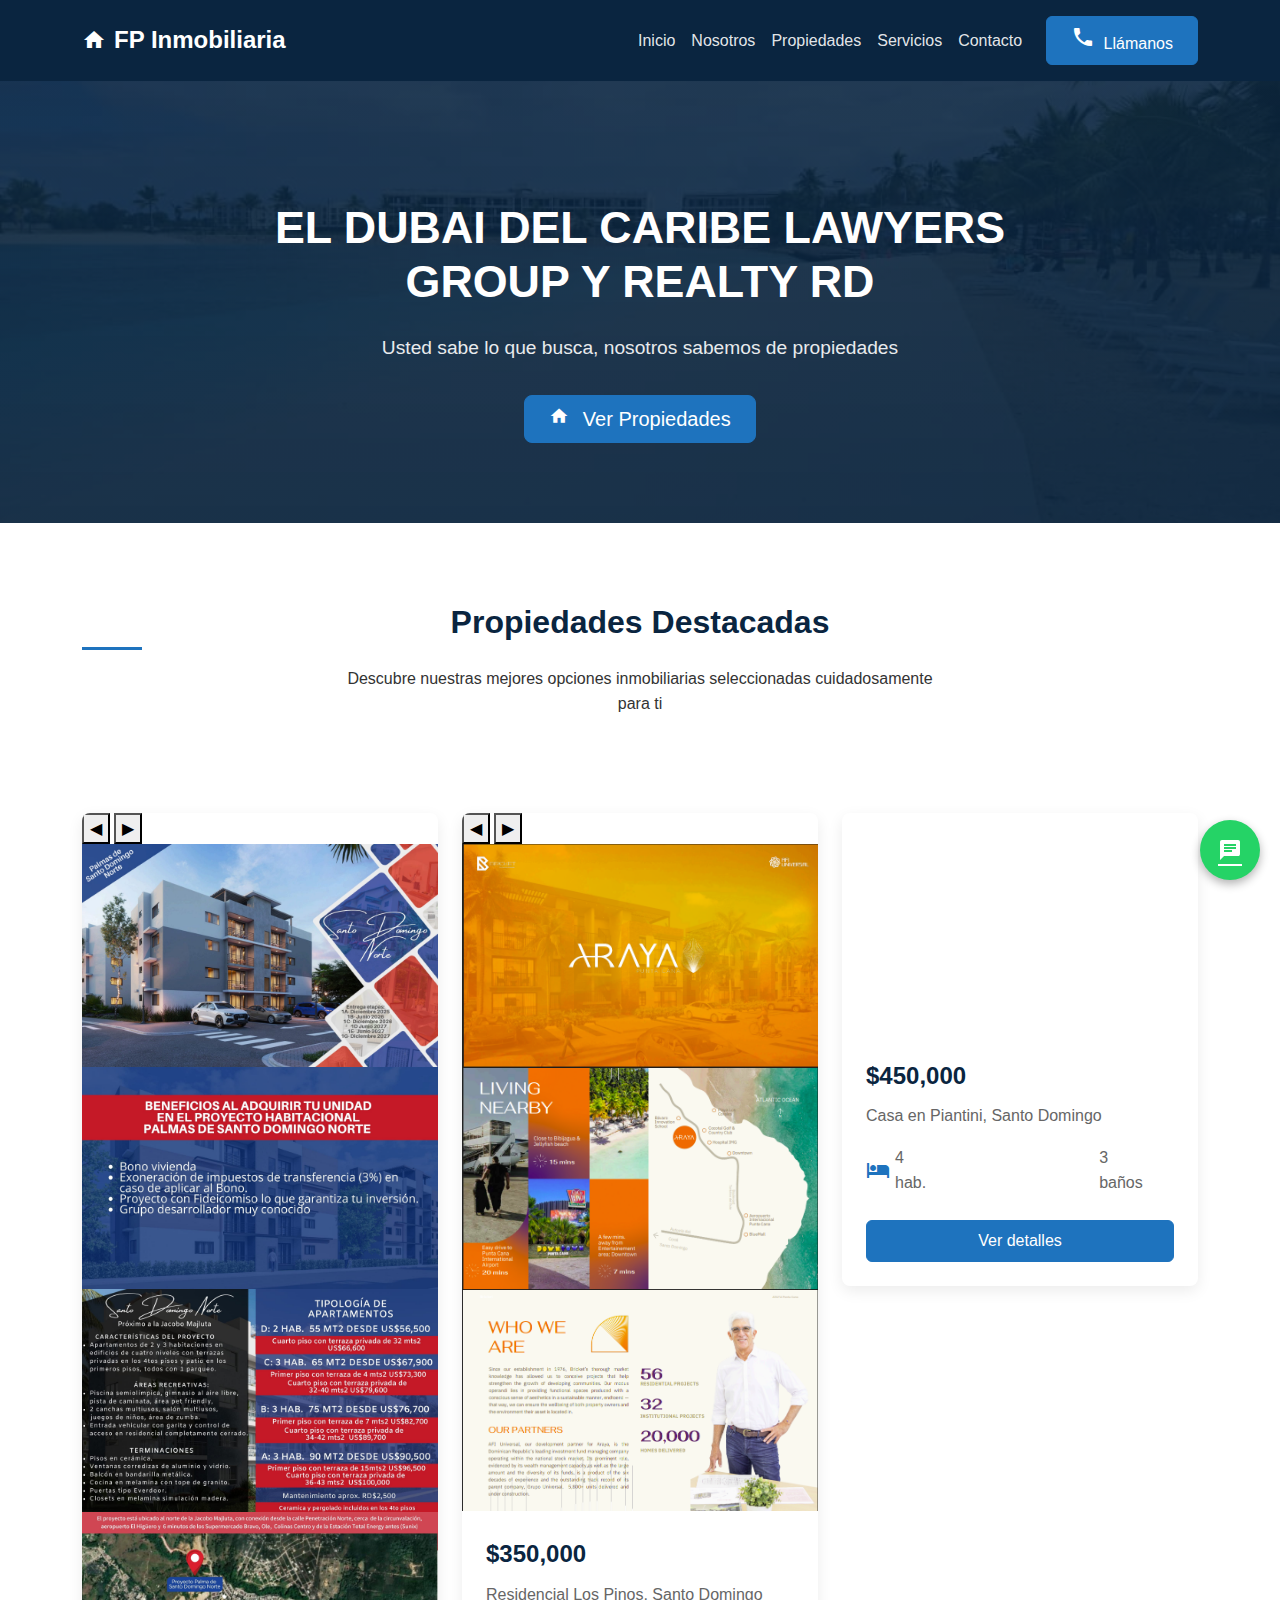
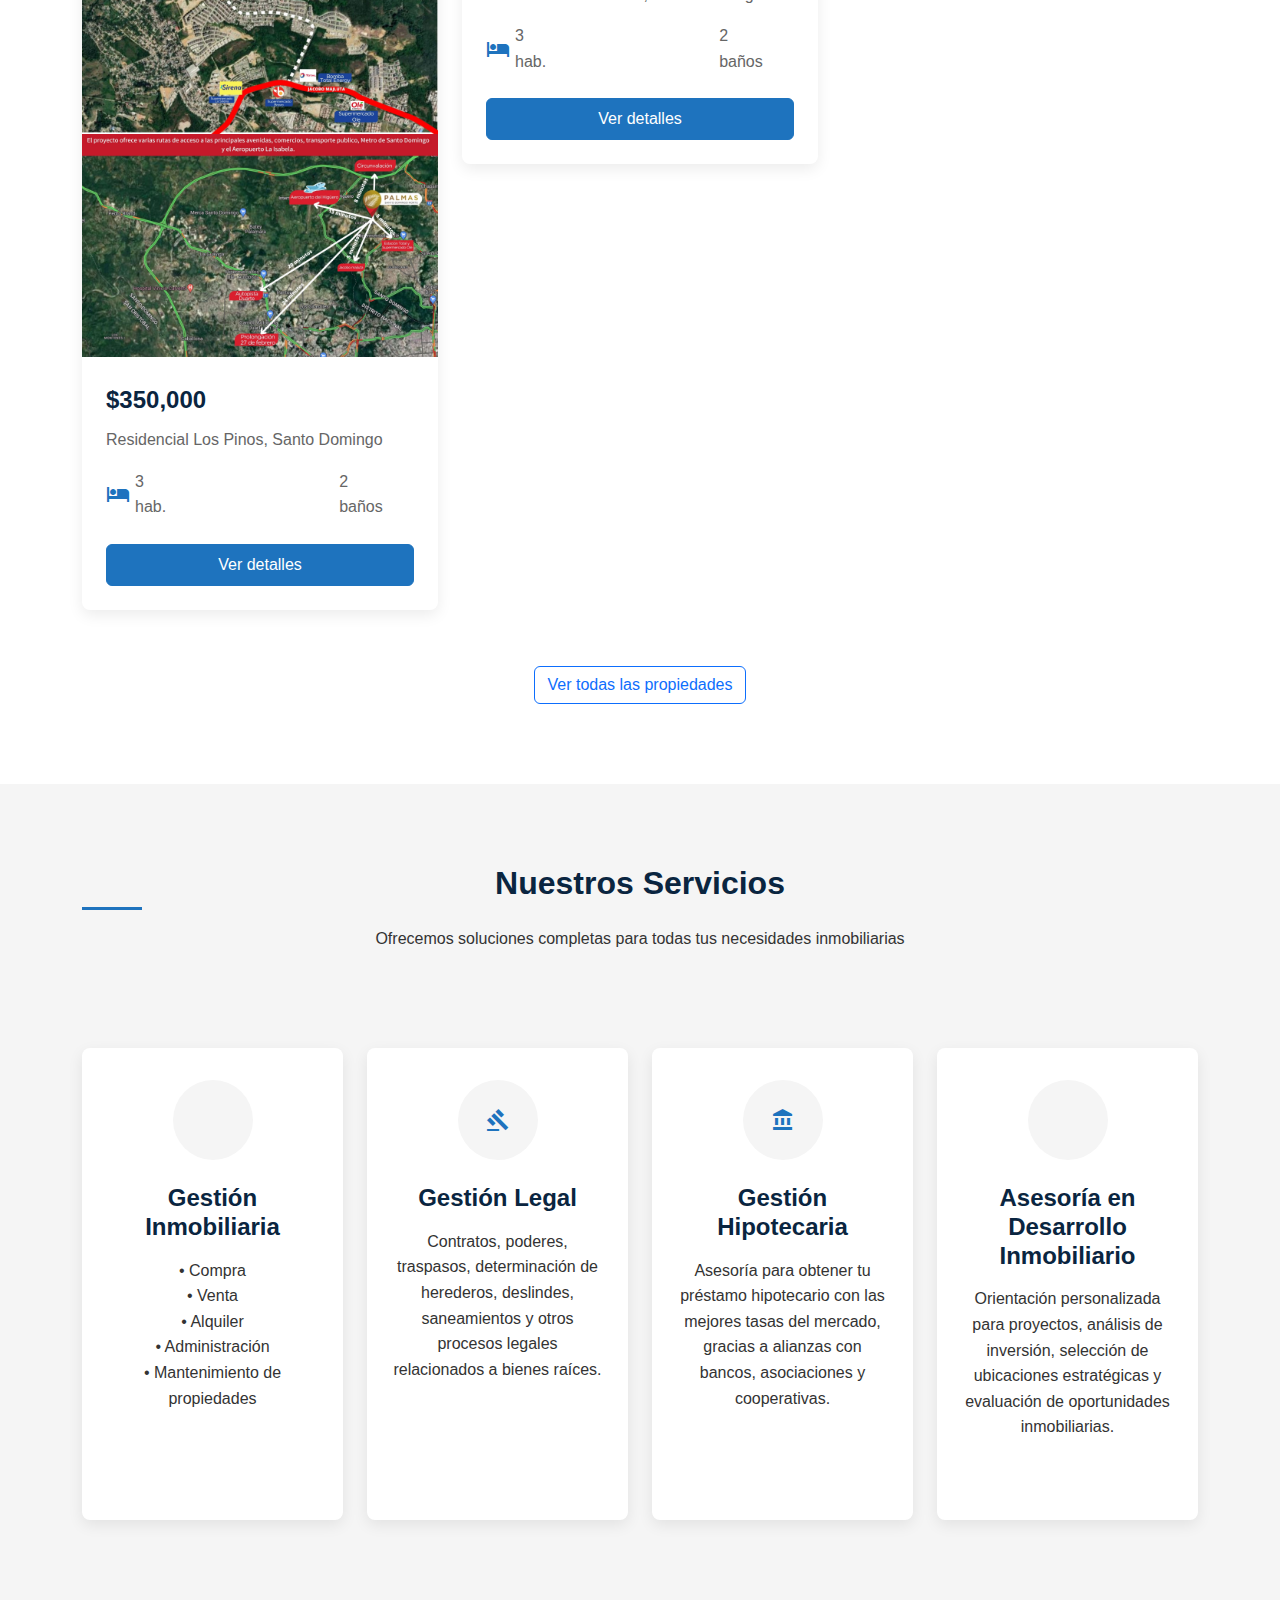
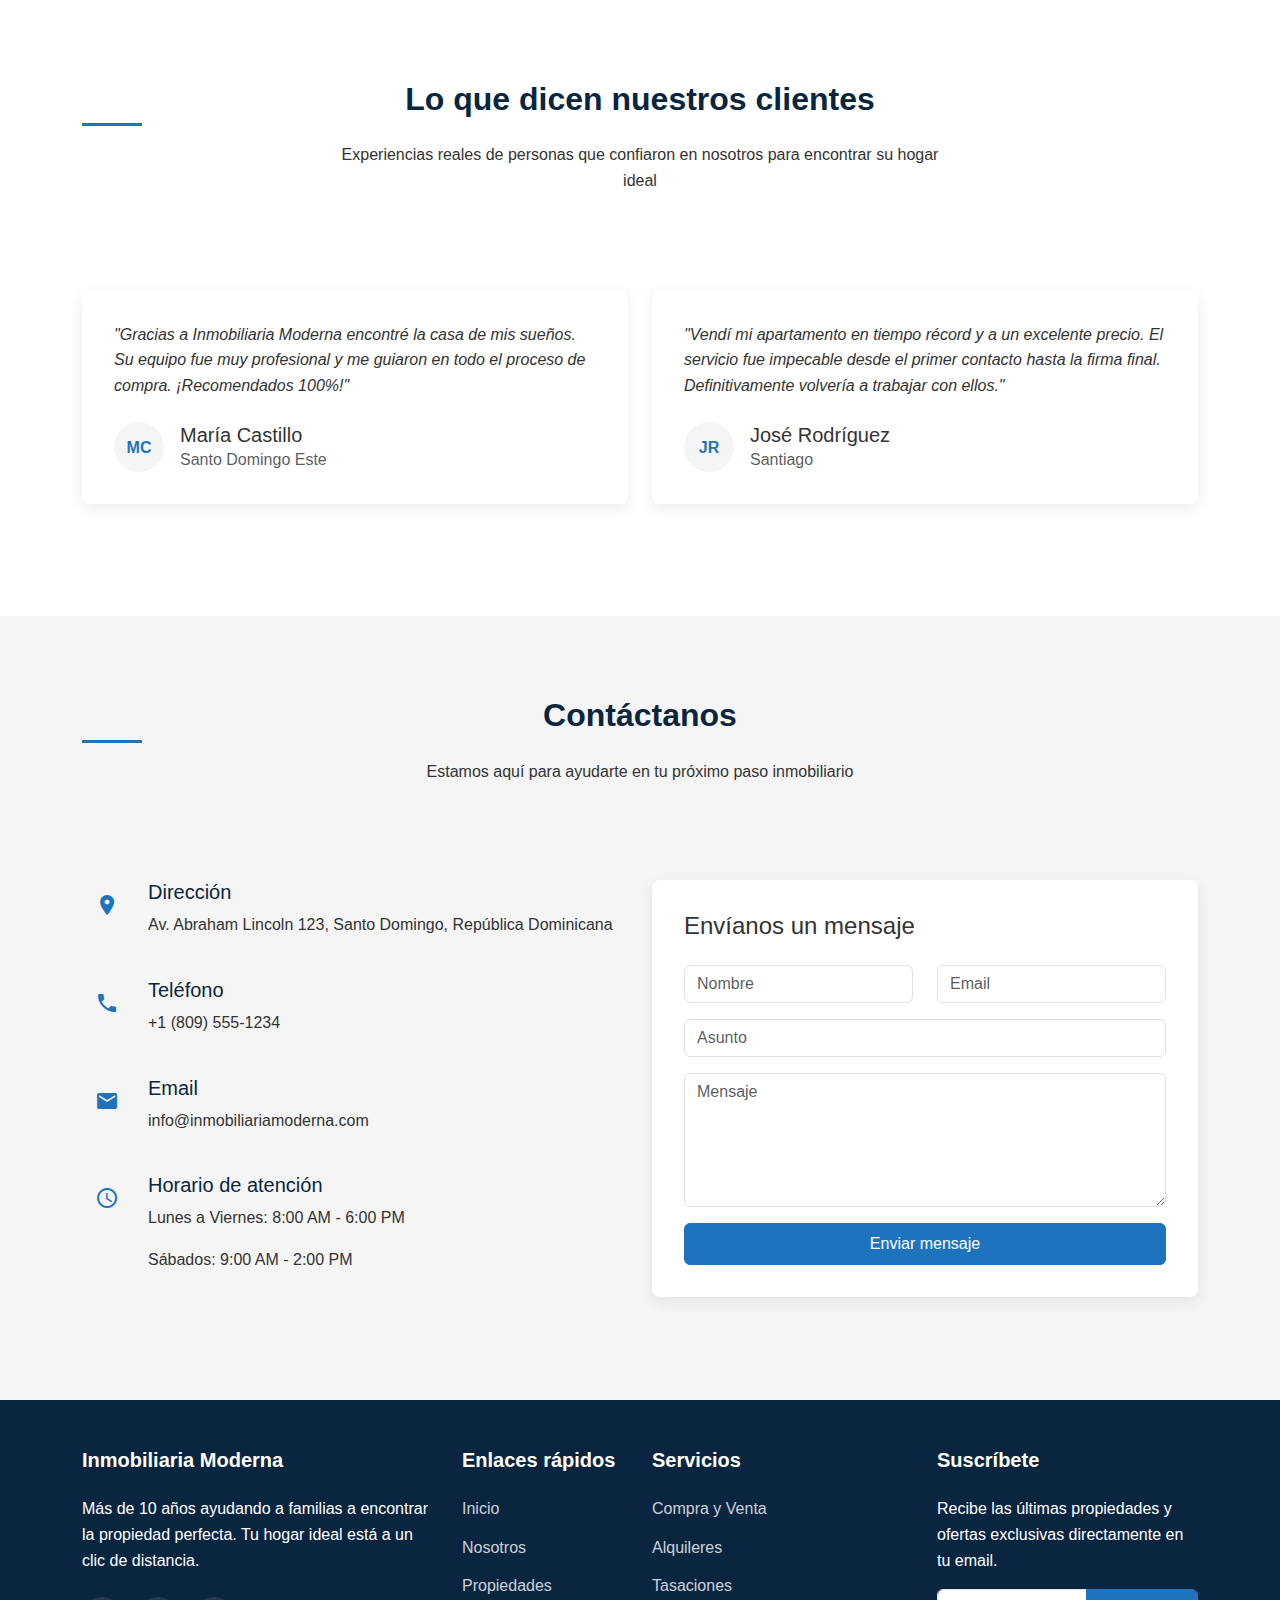
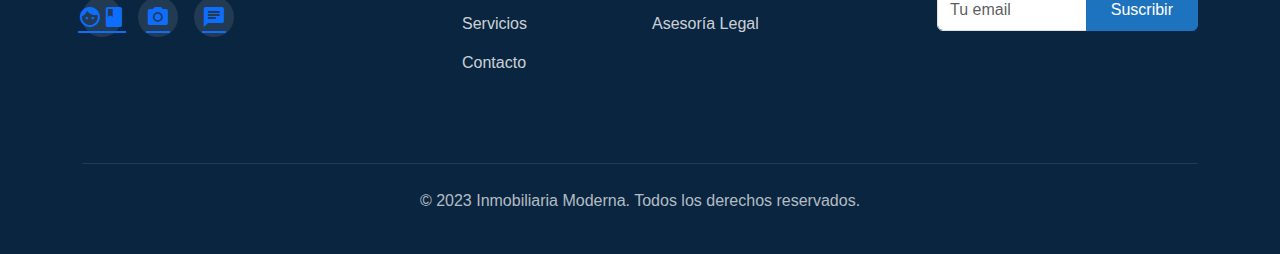
<file: index.html>
<!DOCTYPE html>
<html lang="es">
<head>
    <meta charset="UTF-8">
    <meta name="viewport" content="width=device-width, initial-scale=1.0">
    <title>Inmobiliaria Moderna | Encuentra tu hogar ideal</title>
    <!-- Bootstrap 5 CSS -->
    <link href="https://cdn.jsdelivr.net/npm/bootstrap@5.3.0-alpha1/dist/css/bootstrap.min.css" rel="stylesheet">
    <!-- Material Icons -->
    <link href="https://fonts.googleapis.com/icon?family=Material+Icons" rel="stylesheet">
    <link href="https://cdn.jsdelivr.net/npm/bootstrap-icons@1.11.3/font/bootstrap-icons.css" rel="stylesheet">
<link rel="stylesheet" href="style.css">
</head>
<body>
    <!-- Botón Scroll to Top -->
<a href="#" class="scroll-to-top" id="scrollToTopBtn" title="Volver arriba">
<i class="bi bi-arrow-up-short"></i>
</a>

    <!-- Navbar -->
    <nav class="navbar navbar-expand-lg navbar-dark">
        <div class="container">
            <a class="navbar-brand d-flex align-items-center" href="#">
                <span class="material-icons me-2">home</span>
            FP  Inmobiliaria 
            </a>
            <button class="navbar-toggler" type="button" data-bs-toggle="collapse" data-bs-target="#navbarNav">
                <span class="navbar-toggler-icon"></span>
            </button>
            <div class="collapse navbar-collapse" id="navbarNav">
                <ul class="navbar-nav ms-auto">
                    <li class="nav-item">
                        <a class="nav-link" href="#inicio">Inicio</a>
                    </li>
                    <li class="nav-item">
                        <a class="nav-link" href="#nosotros">Nosotros</a>
                    </li>
                    <li class="nav-item">
                        <a class="nav-link" href="#propiedades">Propiedades</a>
                    </li>
                    <li class="nav-item">
                        <a class="nav-link" href="#servicios">Servicios</a>
                    </li>
                    <li class="nav-item">
                        <a class="nav-link" href="#contacto">Contacto</a>
                    </li>
                </ul>
                <button class="btn btn-primary-custom ms-3">
                    <span class="material-icons me-1">call</span>
                    Llámanos
                </button>
            </div>
        </div>
    </nav>

    <!-- Hero Section -->
    <section class="hero-section" id="inicio">
        <div class="container">
            <div class="row justify-content-center">
                <div class="col-lg-8 div-inicio">
                    <h1 class="hero-title">EL DUBAI DEL CARIBE LAWYERS  GROUP Y REALTY RD</h1>
                    <p class="hero-subtitle">Usted sabe lo que busca, nosotros sabemos de propiedades</p>
                    <div class="hero-cta">
                        <button class="btn btn-primary-custom btn-lg">
                            <span class="material-icons me-2" href="#propiedades">home</span>
                            Ver Propiedades
                        </button>
                    </div>
                </div>
            </div>
        </div>
    </section>

    <!-- Propiedades Destacadas -->
    <section class="section-padding" id="propiedades">
        <div class="container">
            <div class="row">
                <div class="col-12 text-center mb-5">
                    <h2 class="section-title mx-auto">Propiedades Destacadas</h2>
                    <p class="section-subtitle mx-auto">Descubre nuestras mejores opciones inmobiliarias seleccionadas cuidadosamente para ti</p>
                </div>
            </div>
            
            <div class="row">

<div class="col-md-6 col-lg-4">
    <div class="property-card">

        <!-- CARRUSEL -->
        <div class="property-carousel" id="carousel-1">
            <button class="carousel-arrow left" onclick="prevImage('carousel-1')">&#9664;</button>
            <button class="carousel-arrow right" onclick="nextImage('carousel-1')">&#9654;</button>

            <img src="img-proyectos/img-01/img-01-p1.webp" class="active">
            <img src="img-proyectos/img-01/img-01-p2.webp">
            <img src="img-proyectos/img-01/img-01-p3.webp">
            <img src="img-proyectos/img-01/img-01-p4.webp">
            <img src="img-proyectos/img-01/img-01-p5.webp">
        </div>

        <div class="property-content">
            <div class="property-price">$350,000</div>
            <div class="property-address">Residencial Los Pinos, Santo Domingo</div>

            <div class="property-features">
                <div class="property-feature">
                    <span class="material-icons">hotel</span>
                    <span>3 hab.</span>
                </div>
                <div class="property-feature">
                    <span class="material-icons">bathtub</span>
                    <span>2 baños</span>
                </div>
                <div class="property-feature">
                    <span class="material-icons">square_foot</span>
                    <span>180 m²</span>
                </div>
            </div>
<a href="pdf/proyecto-1-min (1).pdf" target="_blank" class="btn btn-primary-custom w-100">Ver detalles</a>

        </div>
    </div>
</div>
    
                <!-- Propiedad 2 -->
 <div class="col-md-6 col-lg-4">
    <div class="property-card">

        <!-- CARRUSEL -->
<div class="property-carousel">
    <button class="carousel-arrow left">&#9664;</button>
    <button class="carousel-arrow right">&#9654;</button>
 <img src="img-proyectos/img-02/img-02-p3.webp" class="active">
    <img src="img-proyectos/img-02/img-02-p1.webp" >
    <img src="img-proyectos/img-02/img-02-p2.webp">
</div>


        <div class="property-content">
            <div class="property-price">$350,000</div>
            <div class="property-address">Residencial Los Pinos, Santo Domingo</div>

            <div class="property-features">
                <div class="property-feature">
                    <span class="material-icons">hotel</span>
                    <span>3 hab.</span>
                </div>
                <div class="property-feature">
                    <span class="material-icons">bathtub</span>
                    <span>2 baños</span>
                </div>
                <div class="property-feature">
                    <span class="material-icons">square_foot</span>
                    <span>180 m²</span>
                </div>
            </div>
<a href="pdf/proyecto-2_compressed (1).pdf" target="_blank" class="btn btn-primary-custom w-100">Ver detalles</a>

        </div>
    </div>
</div>
                
                <!-- Propiedad 3 -->
                <div class="col-md-6 col-lg-4">
                    <div class="property-card">
                        <div class="property-image" style="background-image: url('https://images.unsplash.com/photo-1512917774080-9991f1c4c750?ixlib=rb-4.0.3&auto=format&fit=crop&w=600&q=80')"></div>
                        <div class="property-content">
                            <div class="property-price">$450,000</div>
                            <div class="property-address">Casa en Piantini, Santo Domingo</div>
                            <div class="property-features">
                                <div class="property-feature">
                                    <span class="material-icons">hotel</span>
                                    <span>4 hab.</span>
                                </div>
                                <div class="property-feature">
                                    <span class="material-icons">bathtub</span>
                                    <span>3 baños</span>
                                </div>
                                <div class="property-feature">
                                    <span class="material-icons">square_foot</span>
                                    <span>250 m²</span>
                                </div>
                            </div>
                            <button class="btn btn-primary-custom w-100">Ver detalles</button>
                        </div>
                    </div>
                </div>
            </div>
            
            <div class="text-center mt-4">
                <button class="btn btn-outline-primary">Ver todas las propiedades</button>
            </div>
        </div>
    </section>
<!-- Servicios -->
<section class="section-padding bg-light-custom" id="servicios">
    <div class="container">
        <div class="row">
            <div class="col-12 text-center mb-5">
                <h2 class="section-title mx-auto">Nuestros Servicios</h2>
                <p class="section-subtitle mx-auto">
                    Ofrecemos soluciones completas para todas tus necesidades inmobiliarias
                </p>
            </div>
        </div>
        
        <div class="row">

            <!-- Gestión Inmobiliaria -->
            <div class="col-md-6 col-lg-3">
                <div class="service-card">
                    <div class="service-icon">
                        <span class="material-icons">real_estate_agent</span>
                    </div>
                    <h4 class="service-title">Gestión Inmobiliaria</h4>
                    <p>
                        • Compra<br>
                        • Venta<br>
                        • Alquiler<br>
                        • Administración<br>
                        • Mantenimiento de propiedades
                    </p>
                </div>
            </div>

            <!-- Gestión Legal -->
            <div class="col-md-6 col-lg-3">
                <div class="service-card">
                    <div class="service-icon">
                        <span class="material-icons">gavel</span>
                    </div>
                    <h4 class="service-title">Gestión Legal</h4>
                    <p>
                        Contratos, poderes, traspasos, determinación de herederos, deslindes, saneamientos y otros procesos legales relacionados a bienes raíces.
                    </p>
                </div>
            </div>

            <!-- Gestión Hipotecaria -->
            <div class="col-md-6 col-lg-3">
                <div class="service-card">
                    <div class="service-icon">
                        <span class="material-icons">account_balance</span>
                    </div>
                    <h4 class="service-title">Gestión Hipotecaria</h4>
                    <p>
                        Asesoría para obtener tu préstamo hipotecario con las mejores tasas del mercado, gracias a alianzas con bancos, asociaciones y cooperativas.
                    </p>
                </div>
            </div>

            <!-- Asesoría en Desarrollo Inmobiliario -->
            <div class="col-md-6 col-lg-3">
                <div class="service-card">
                    <div class="service-icon">
                        <span class="material-icons">architecture</span>
                    </div>
                    <h4 class="service-title">Asesoría en Desarrollo Inmobiliario</h4>
                    <p>
                        Orientación personalizada para proyectos, análisis de inversión, selección de ubicaciones estratégicas y evaluación de oportunidades inmobiliarias.
                    </p>
                </div>
            </div>

        </div>
    </div>
</section>


    <!-- Testimonios -->
    <section class="section-padding" id="nosotros">
        <div class="container">
            <div class="row">
                <div class="col-12 text-center mb-5">
                    <h2 class="section-title mx-auto">Lo que dicen nuestros clientes</h2>
                    <p class="section-subtitle mx-auto">Experiencias reales de personas que confiaron en nosotros para encontrar su hogar ideal</p>
                </div>
            </div>
            
            <div class="row">
                <div class="col-lg-6">
                    <div class="testimonial-card">
                        <div class="testimonial-text">
                            "Gracias a Inmobiliaria Moderna encontré la casa de mis sueños. Su equipo fue muy profesional y me guiaron en todo el proceso de compra. ¡Recomendados 100%!"
                        </div>
                        <div class="testimonial-author">
                            <div class="author-avatar">MC</div>
                            <div>
                                <h5 class="mb-0">María Castillo</h5>
                                <p class="mb-0 text-muted">Santo Domingo Este</p>
                            </div>
                        </div>
                    </div>
                </div>
                
                <div class="col-lg-6">
                    <div class="testimonial-card">
                        <div class="testimonial-text">
                            "Vendí mi apartamento en tiempo récord y a un excelente precio. El servicio fue impecable desde el primer contacto hasta la firma final. Definitivamente volvería a trabajar con ellos."
                        </div>
                        <div class="testimonial-author">
                            <div class="author-avatar">JR</div>
                            <div>
                                <h5 class="mb-0">José Rodríguez</h5>
                                <p class="mb-0 text-muted">Santiago</p>
                            </div>
                        </div>
                    </div>
                </div>
            </div>
        </div>
    </section>

    <!-- Contacto -->
    <section class="section-padding bg-light-custom" id="contacto">
        <div class="container">
            <div class="row">
                <div class="col-12 text-center mb-5">
                    <h2 class="section-title mx-auto">Contáctanos</h2>
                    <p class="section-subtitle mx-auto">Estamos aquí para ayudarte en tu próximo paso inmobiliario</p>
                </div>
            </div>
            
            <div class="row">
                <div class="col-lg-6">
                    <div class="contact-info">
                        <div class="contact-item">
                            <div class="contact-icon">
                                <span class="material-icons">location_on</span>
                            </div>
                            <div class="contact-details">
                                <h5>Dirección</h5>
                                <p>Av. Abraham Lincoln 123, Santo Domingo, República Dominicana</p>
                            </div>
                        </div>
                        
                        <div class="contact-item">
                            <div class="contact-icon">
                                <span class="material-icons">phone</span>
                            </div>
                            <div class="contact-details">
                                <h5>Teléfono</h5>
                                <p>+1 (809) 555-1234</p>
                            </div>
                        </div>
                        
                        <div class="contact-item">
                            <div class="contact-icon">
                                <span class="material-icons">email</span>
                            </div>
                            <div class="contact-details">
                                <h5>Email</h5>
                                <p>info@inmobiliariamoderna.com</p>
                            </div>
                        </div>
                        
                        <div class="contact-item">
                            <div class="contact-icon">
                                <span class="material-icons">schedule</span>
                            </div>
                            <div class="contact-details">
                                <h5>Horario de atención</h5>
                                <p>Lunes a Viernes: 8:00 AM - 6:00 PM</p>
                                <p>Sábados: 9:00 AM - 2:00 PM</p>
                            </div>
                        </div>
                    </div>
                </div>
                
                <div class="col-lg-6">
                    <div class="contact-form">
                        <h4 class="mb-4">Envíanos un mensaje</h4>
                        <form>
                            <div class="row mb-3">
                                <div class="col-md-6">
                                    <input type="text" class="form-control" placeholder="Nombre">
                                </div>
                                <div class="col-md-6">
                                    <input type="email" class="form-control" placeholder="Email">
                                </div>
                            </div>
                            <div class="mb-3">
                                <input type="text" class="form-control" placeholder="Asunto">
                            </div>
                            <div class="mb-3">
                                <textarea class="form-control" rows="5" placeholder="Mensaje"></textarea>
                            </div>
                            <button type="submit" class="btn btn-primary-custom w-100">Enviar mensaje</button>
                        </form>
                    </div>
                </div>
            </div>
        </div>
    </section>

    <!-- Footer -->
    <footer class="footer">
        <div class="container">
            <div class="row">
                <div class="col-lg-4 mb-4">
                    <h5>Inmobiliaria Moderna</h5>
                    <p>Más de 10 años ayudando a familias a encontrar la propiedad perfecta. Tu hogar ideal está a un clic de distancia.</p>
                    <div class="social-links">
                        <a href="#" class="social-link">
                            <span class="material-icons">facebook</span>
                        </a>
                        <a href="#" class="social-link">
                            <span class="material-icons">photo_camera</span>
                        </a>
                        <a href="#" class="social-link">
                            <span class="material-icons">chat</span>
                        </a>
                    </div>
                </div>
                
                <div class="col-lg-2 col-md-6 mb-4">
                    <h5>Enlaces rápidos</h5>
                    <ul class="footer-links">
                        <li><a href="#inicio">Inicio</a></li>
                        <li><a href="#nosotros">Nosotros</a></li>
                        <li><a href="#propiedades">Propiedades</a></li>
                        <li><a href="#servicios">Servicios</a></li>
                        <li><a href="#contacto">Contacto</a></li>
                    </ul>
                </div>
                
                <div class="col-lg-3 col-md-6 mb-4">
                    <h5>Servicios</h5>
                    <ul class="footer-links">
                        <li><a href="#">Compra y Venta</a></li>
                        <li><a href="#">Alquileres</a></li>
                        <li><a href="#">Tasaciones</a></li>
                        <li><a href="#">Asesoría Legal</a></li>
                    </ul>
                </div>
                
                <div class="col-lg-3 mb-4">
                    <h5>Suscríbete</h5>
                    <p>Recibe las últimas propiedades y ofertas exclusivas directamente en tu email.</p>
                    <div class="input-group mb-3">
                        <input type="email" class="form-control" placeholder="Tu email">
                        <button class="btn btn-primary-custom" type="button">Suscribir</button>
                    </div>
                </div>
            </div>
            
            <div class="copyright">
                <p>&copy; 2023 Inmobiliaria Moderna. Todos los derechos reservados.</p>
            </div>
        </div>
    </footer>

    <!-- WhatsApp Button -->
    <a href="https://wa.me/18095551234" class="whatsapp-button" target="_blank">
        <span class="material-icons">chat</span>
    </a>

    <!-- Bootstrap JS -->
    <script src="https://cdn.jsdelivr.net/npm/bootstrap@5.3.0-alpha1/dist/js/bootstrap.bundle.min.js"></script>
    <script src="app.js"></script>
</body>
</html>
</file>
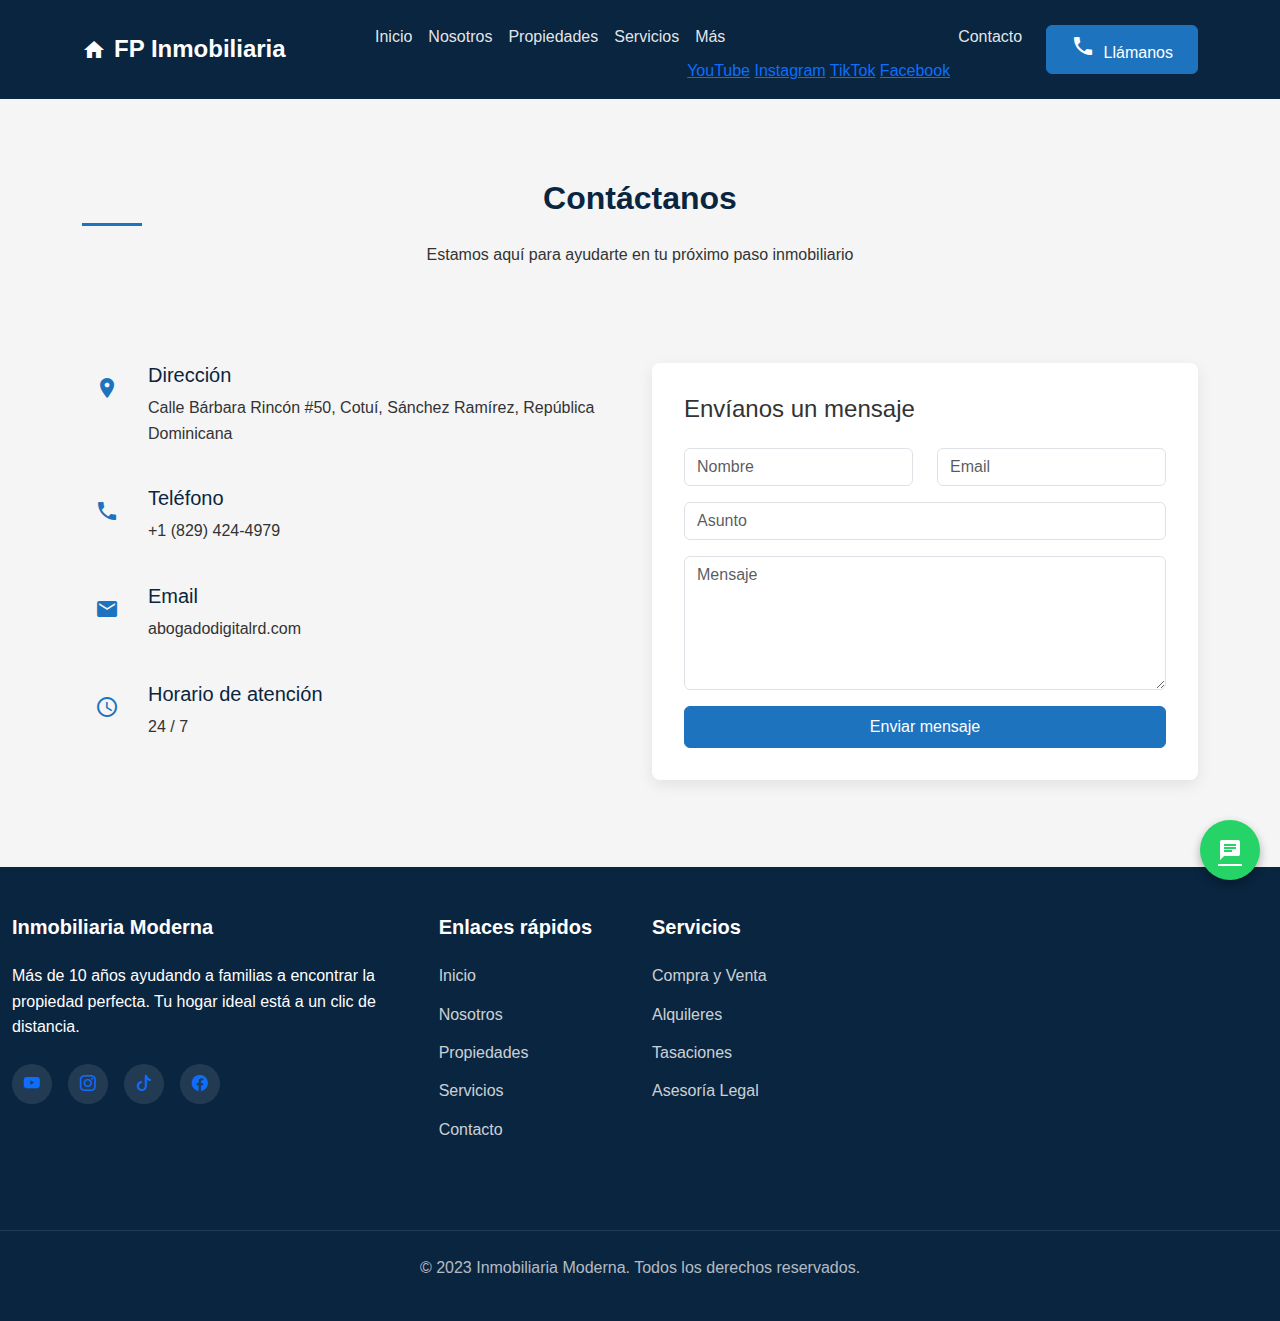
<file: contacto.html>
<!DOCTYPE html>
<html lang="es">
<head>
    <meta charset="UTF-8">
    <meta name="viewport" content="width=device-width, initial-scale=1.0">
    <title>Inmobiliaria Moderna | Encuentra tu hogar ideal</title>
    <!-- Bootstrap 5 CSS -->
    <link href="https://cdn.jsdelivr.net/npm/bootstrap@5.3.0-alpha1/dist/css/bootstrap.min.css" rel="stylesheet">
    <!-- Material Icons -->
    <link href="https://fonts.googleapis.com/icon?family=Material+Icons" rel="stylesheet">
    <link href="https://cdn.jsdelivr.net/npm/bootstrap-icons@1.11.3/font/bootstrap-icons.css" rel="stylesheet">
<link rel="stylesheet" href="style.css">
</head>
<body>
    <!-- Botón Scroll to Top -->
<a href="#" class="scroll-to-top" id="scrollToTopBtn" title="Volver arriba">
<i class="bi bi-arrow-up-short"></i>
</a>

    <!-- Navbar -->
    <nav class="navbar navbar-expand-lg navbar-dark">
        <div class="container">
            <a class="navbar-brand d-flex align-items-center" href="#">
                <span class="material-icons me-2">home</span>
            FP  Inmobiliaria 
            </a>
            <button class="navbar-toggler" type="button" data-bs-toggle="collapse" data-bs-target="#navbarNav">
                <span class="navbar-toggler-icon"></span>
            </button>
            <div class="collapse navbar-collapse" id="navbarNav">
                <ul class="navbar-nav ms-auto">
                    <li class="nav-item">
                        <a class="nav-link" href="index.html">Inicio</a>
                    </li>
                    <li class="nav-item">
                        <a class="nav-link" href="Nosotros.html">Nosotros</a>
                    </li>
                    <li class="nav-item">
                        <a class="nav-link" href="propiedades.html">Propiedades</a>
                    </li>
                    <li class="nav-item">
                        <a class="nav-link" href="servicios.html">Servicios</a>
                    </li>
                    
    <div class="more-container ">
        <li class="more-btn nav-link">Más</li>
        <div class="social-dropdown">
            <a href="https://www.youtube.com/@abogadodigitalrd" target="_blank">YouTube</a>
            <a href="https://www.instagram.com/abogadodigitalrd01?igsh=b3hlZHd1N3QxZHN0" target="_blank">Instagram</a>
            <a href="https://www.tiktok.com/@aquicotui.049" target="_blank">TikTok</a>
            <a href="https://www.facebook.com/profile.php?id=61575225607544" target="_blank">Facebook</a>
        </div>
    </div>
                    <li class="nav-item">
                        <a class="nav-link" href="contacto.html">Contacto</a>
                    </li>
                </ul>
<a href="tel:8574925572" class="btn btn-primary-custom ms-3">
    <span class="material-icons me-1">call</span>
    Llámanos
</a>

            </div>
        </div>
    </nav>


      <!-- Contacto -->
    <section class="section-padding bg-light-custom" id="contacto">
        <div class="container">
            <div class="row">
                <div class="col-12 text-center mb-5">
                    <h2 class="section-title mx-auto">Contáctanos</h2>
                    <p class="section-subtitle mx-auto">Estamos aquí para ayudarte en tu próximo paso inmobiliario</p>
                </div>
            </div>
            
            <div class="row">
                <div class="col-lg-6">
<div class="contact-info">
    <div class="contact-item">
        <div class="contact-icon">
            <span class="material-icons">location_on</span>
        </div>
        <div class="contact-details">
            <h5>Dirección</h5>
            <p>Calle Bárbara Rincón #50, Cotuí, Sánchez Ramírez, República Dominicana</p>
        </div>
    </div>
    
    <div class="contact-item">
        <div class="contact-icon">
            <span class="material-icons">phone</span>
        </div>
        <div class="contact-details">
            <h5>Teléfono</h5>
            <p>+1 (829) 424-4979</p>
        </div>
    </div>
    
    <div class="contact-item">
        <div class="contact-icon">
            <span class="material-icons">email</span>
        </div>
        <div class="contact-details">
            <h5>Email</h5>
            <p>abogadodigitalrd.com</p>
        </div>
    </div>
    
    <div class="contact-item">
        <div class="contact-icon">
            <span class="material-icons">schedule</span>
        </div>
        <div class="contact-details">
            <h5>Horario de atención</h5>
            <p>24 / 7</p>
        </div>
    </div>
</div>

                </div>
                
                <div class="col-lg-6">
                    <div class="contact-form">
                        <h4 class="mb-4">Envíanos un mensaje</h4>
<form id="contactForm">
    <div class="row mb-3">
        <div class="col-md-6">
            <input id="nombre" type="text" class="form-control" placeholder="Nombre">
        </div>
        <div class="col-md-6">
            <input id="email" type="email" class="form-control" placeholder="Email">
        </div>
    </div>

    <div class="mb-3">
        <input id="asunto" type="text" class="form-control" placeholder="Asunto">
    </div>

    <div class="mb-3">
        <textarea id="mensaje" class="form-control" rows="5" placeholder="Mensaje"></textarea>
    </div>

    <button type="submit" class="btn btn-primary-custom w-100">Enviar mensaje</button>
</form>

                    </div>
                </div>
            </div>
        </div>
    </section>


    
    <!-- Footer -->
    <footer class="footer">
        <div class="container-fluid">
            <div class="row">
                <div class="col-lg-4 mb-4">
                    <h5>Inmobiliaria Moderna</h5>
                    <p>Más de 10 años ayudando a familias a encontrar la propiedad perfecta. Tu hogar ideal está a un clic de distancia.</p>
<div class="social-links">
    <a href="https://www.youtube.com/@abogadodigitalrd" class="social-link">
        <i class="bi bi-youtube"></i> 
    </a>
    <a href="https://www.instagram.com/abogadodigitalrd01?igsh=b3hlZHd1N3QxZHN0" class="social-link">
        <i class="bi bi-instagram"></i>
    </a>
    <a href="https://www.tiktok.com/@aquicotui.049" class="social-link">
        <i class="bi bi-tiktok"></i>
    </a>
    <a href="https://www.facebook.com/profile.php?id=61575225607544" class="social-link"><i class="bi bi-facebook"></i>
</a>
</div>
                </div>
                
                <div class="col-lg-2 col-md-6 mb-4">
                    <h5>Enlaces rápidos</h5>

                    <ul class="footer-links">
                        <li><a href="index.html">Inicio</a></li>
                        <li><a href="Nosotros.html">Nosotros</a></li>
                        <li><a href="propiedades.html">Propiedades</a></li>
                        <li><a href="propiedades.html">Servicios</a></li>
                        <li><a href="contacto.html">Contacto</a></li>
                    </ul>

                </div>
                
                <div class="col-lg-3 col-md-6 mb-4">
                    <h5>Servicios</h5>
                    <ul class="footer-links">
                        <li><a href="#">Compra y Venta</a></li>
                        <li><a href="#">Alquileres</a></li>
                        <li><a href="#">Tasaciones</a></li>
                        <li><a href="#">Asesoría Legal</a></li>
                    </ul>
                </div>
                

            
            <div class="copyright">
                <p>&copy; 2023 Inmobiliaria Moderna. Todos los derechos reservados.</p>
            </div>
        </div>
    </footer>

<!-- WhatsApp Button -->
<a href="https://wa.me/18574925572?text=Hola,%20estoy%20interesado%20en%20obtener%20más%20información%20sobre%20una%20propiedad." 
   class="whatsapp-button" 
   target="_blank">
    <span class="material-icons">chat</span>
</a>

    <!-- Bootstrap JS -->
    <script src="https://cdn.jsdelivr.net/npm/bootstrap@5.3.0-alpha1/dist/js/bootstrap.bundle.min.js"></script>
    <script src="app.js"></script>
</body>
</html>
</file>
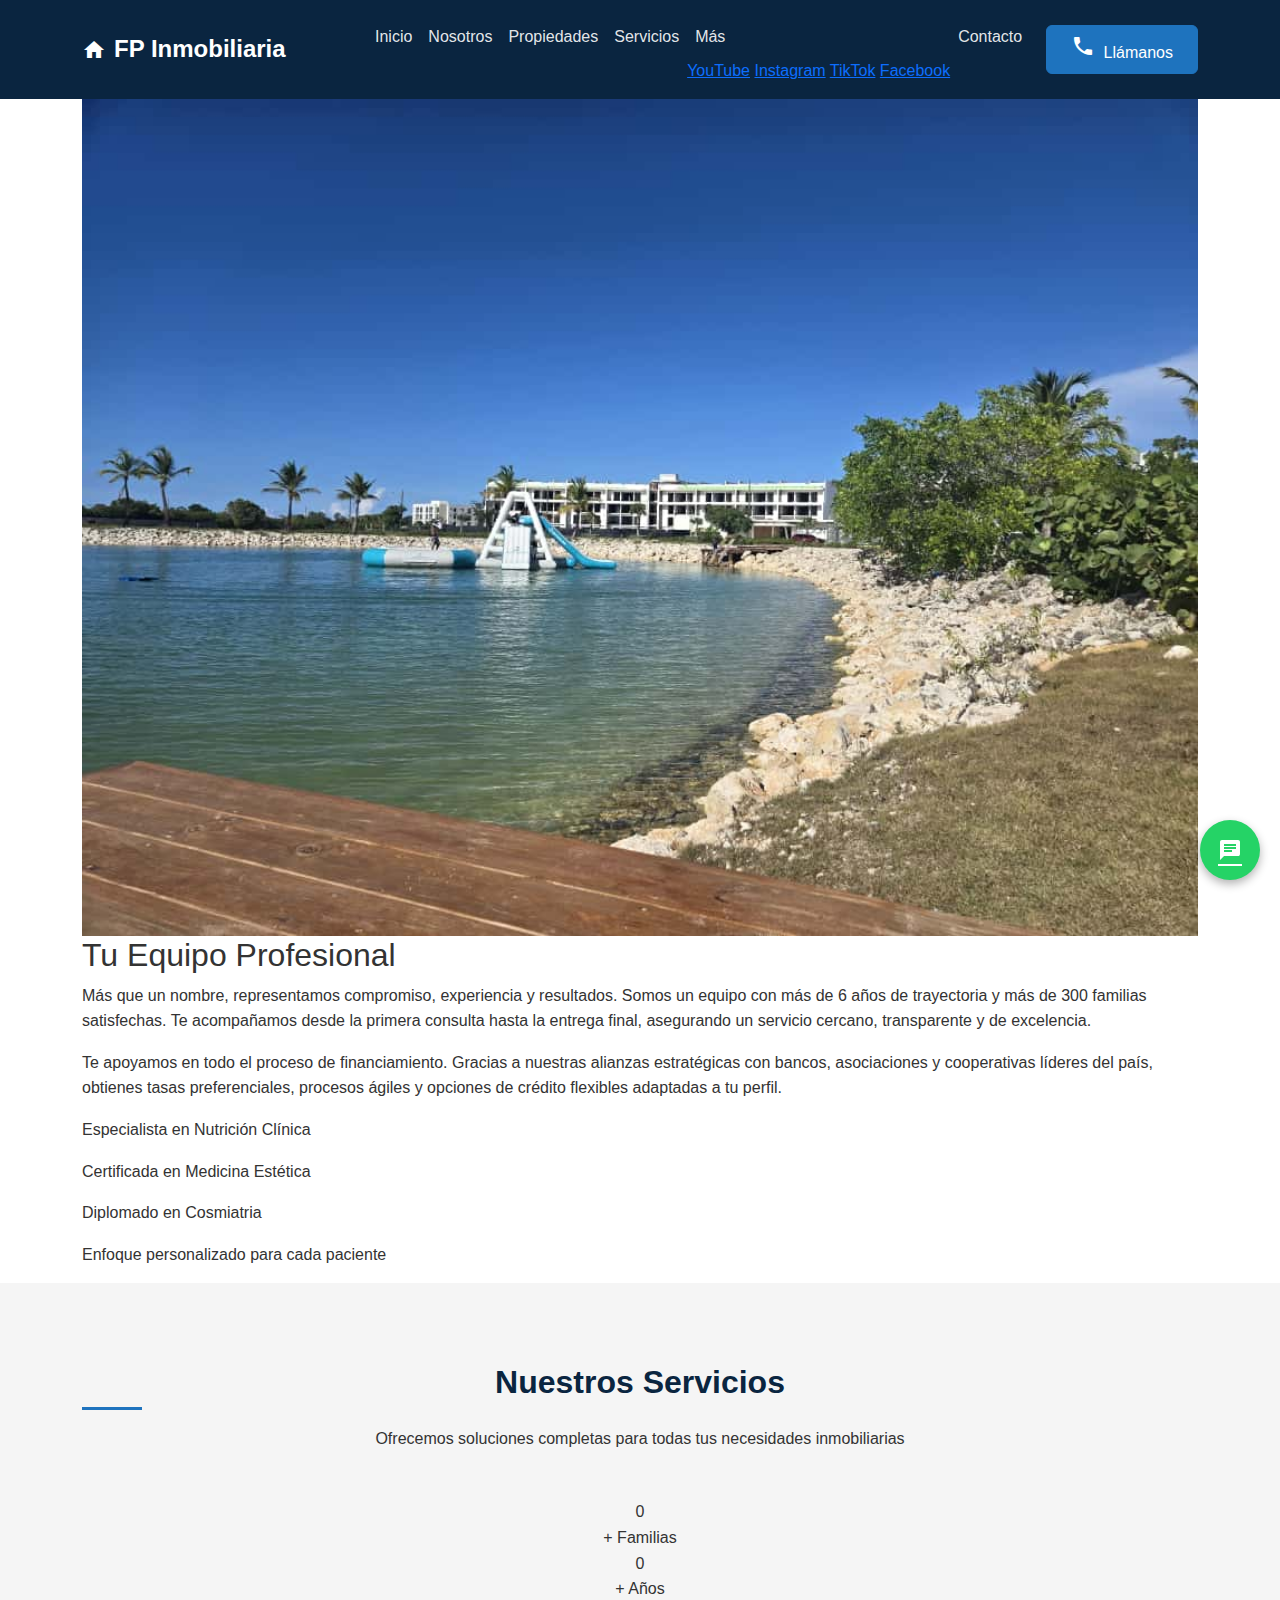
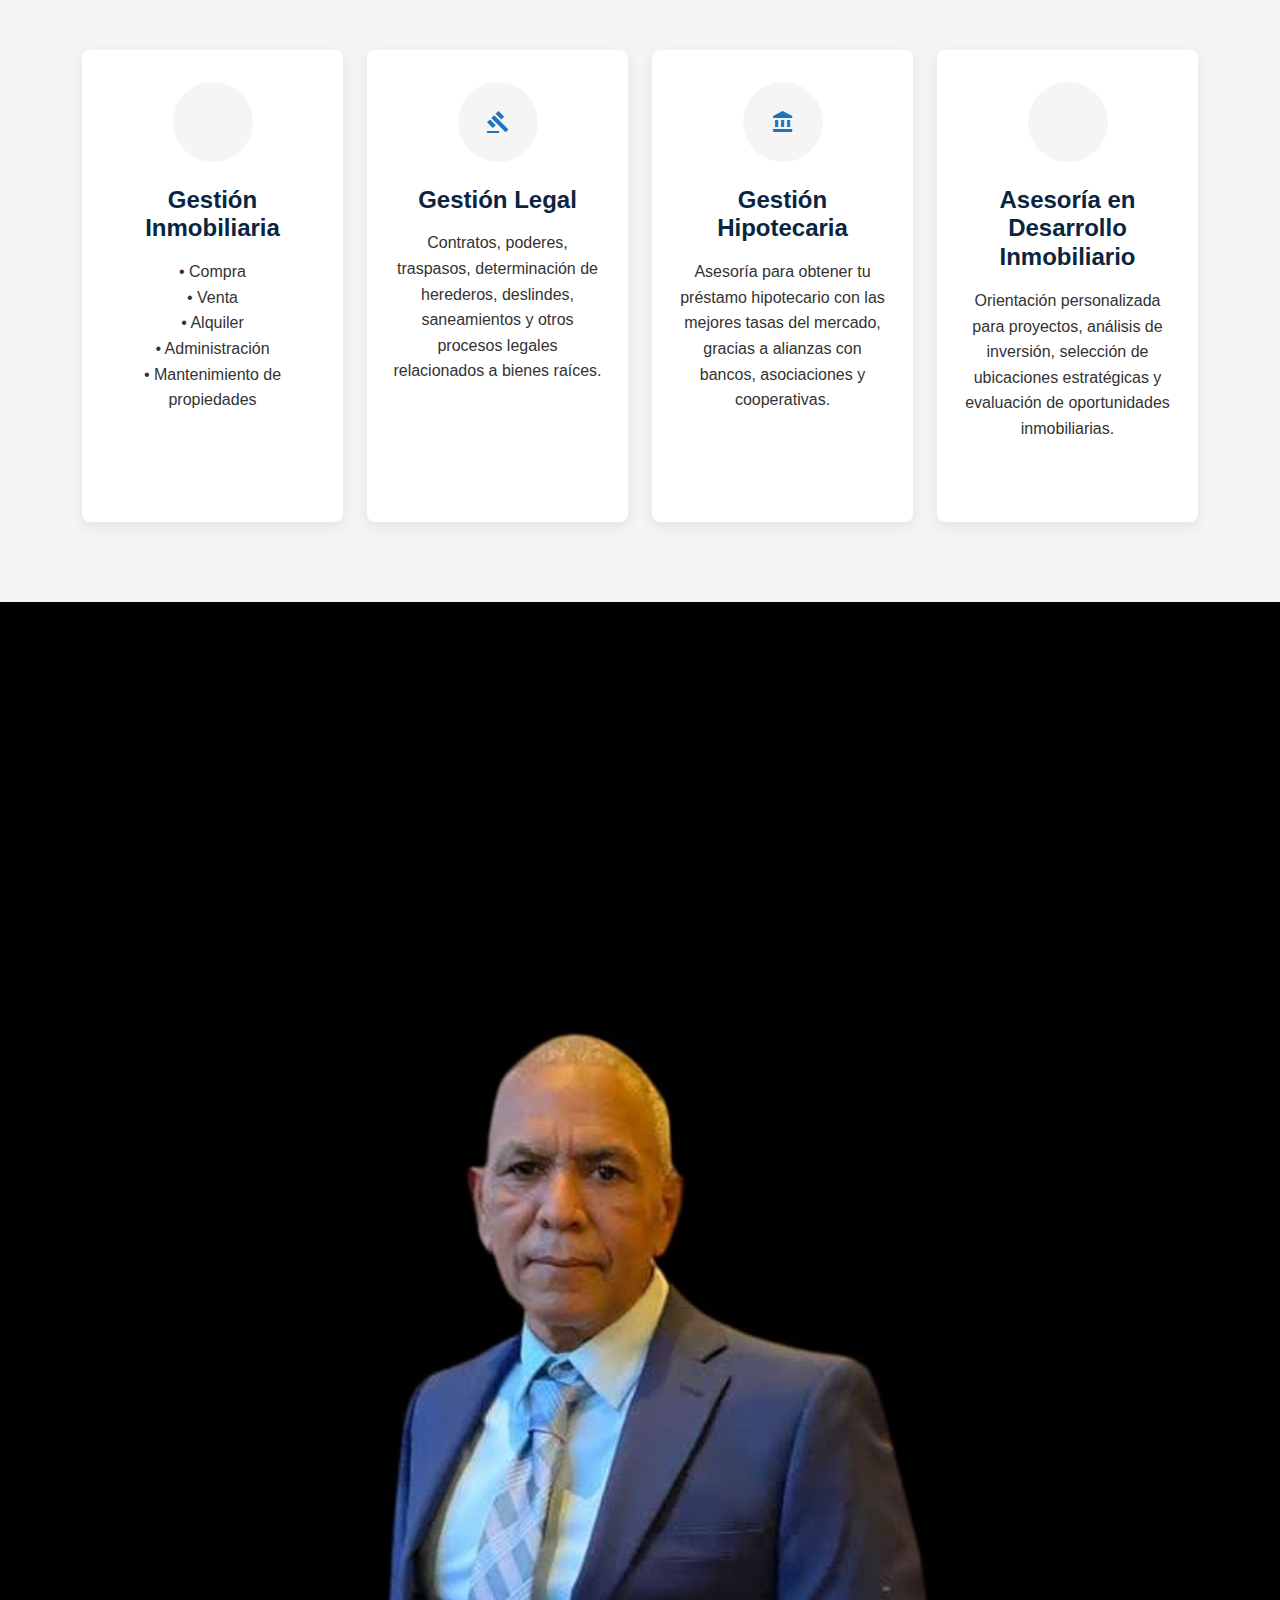
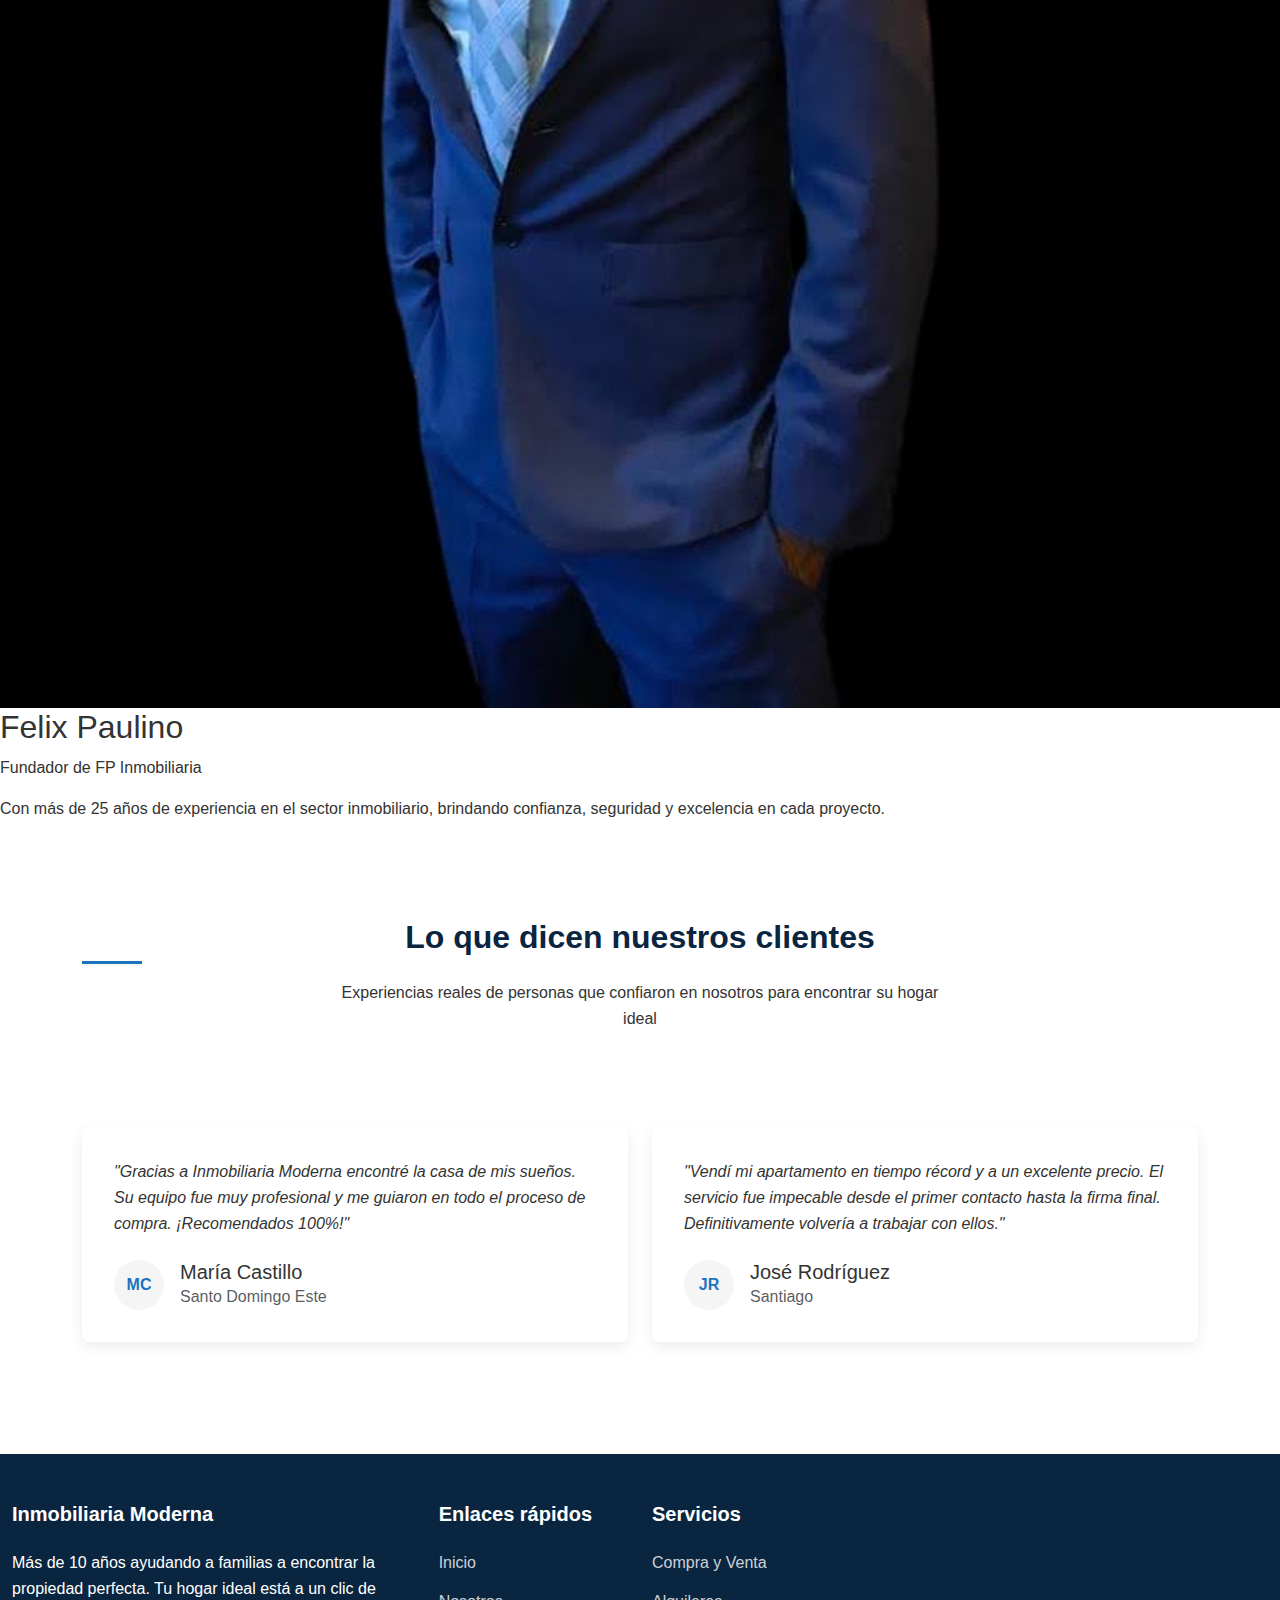
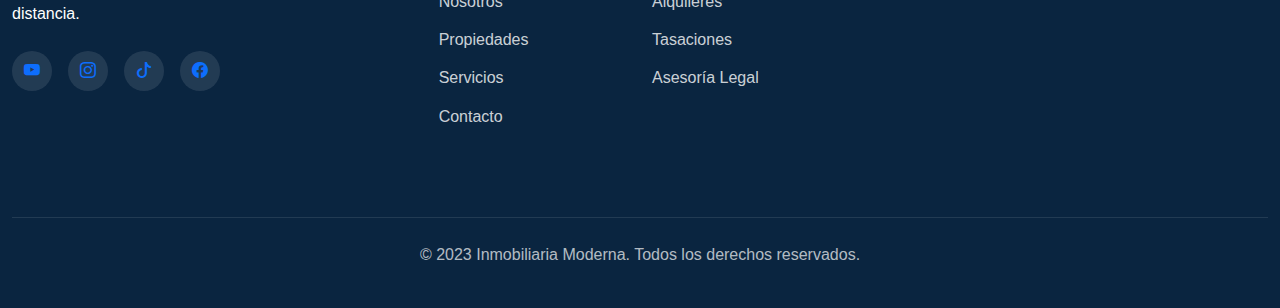
<file: Nosotros.html>
<!DOCTYPE html>
<html lang="es">
<head>
    <meta charset="UTF-8">
    <meta name="viewport" content="width=device-width, initial-scale=1.0">
    <title>Inmobiliaria Moderna | Encuentra tu hogar ideal</title>
    <!-- Bootstrap 5 CSS -->
    <link href="https://cdn.jsdelivr.net/npm/bootstrap@5.3.0-alpha1/dist/css/bootstrap.min.css" rel="stylesheet">
    <!-- Material Icons -->
    <link href="https://fonts.googleapis.com/icon?family=Material+Icons" rel="stylesheet">
    <link href="https://cdn.jsdelivr.net/npm/bootstrap-icons@1.11.3/font/bootstrap-icons.css" rel="stylesheet">
<link rel="stylesheet" href="style.css">
</head>
<body>
    <!-- Botón Scroll to Top -->
<a href="#" class="scroll-to-top" id="scrollToTopBtn" title="Volver arriba">
<i class="bi bi-arrow-up-short"></i>
</a>

    <!-- Navbar -->
    <nav class="navbar navbar-expand-lg navbar-dark">
        <div class="container">
            <a class="navbar-brand d-flex align-items-center" href="#">
                <span class="material-icons me-2">home</span>
            FP  Inmobiliaria 
            </a>
            <button class="navbar-toggler" type="button" data-bs-toggle="collapse" data-bs-target="#navbarNav">
                <span class="navbar-toggler-icon"></span>
            </button>
            <div class="collapse navbar-collapse" id="navbarNav">
                <ul class="navbar-nav ms-auto">
                    <li class="nav-item">
                        <a class="nav-link" href="index.html">Inicio</a>
                    </li>
                    <li class="nav-item">
                        <a class="nav-link" href="Nosotros.html">Nosotros</a>
                    </li>
                    <li class="nav-item">
                        <a class="nav-link" href="propiedades.html">Propiedades</a>
                    </li>
                    <li class="nav-item">
                        <a class="nav-link" href="servicios.html">Servicios</a>
                    </li>
                    
    <div class="more-container ">
        <li class="more-btn nav-link">Más</li>
        <div class="social-dropdown">
            <a href="https://www.youtube.com/@abogadodigitalrd" target="_blank">YouTube</a>
            <a href="https://www.instagram.com/abogadodigitalrd01?igsh=b3hlZHd1N3QxZHN0" target="_blank">Instagram</a>
            <a href="https://www.tiktok.com/@aquicotui.049" target="_blank">TikTok</a>
            <a href="https://www.facebook.com/profile.php?id=61575225607544" target="_blank">Facebook</a>
        </div>
    </div>
                    <li class="nav-item">
                        <a class="nav-link" href="contacto.html">Contacto</a>
                    </li>
                </ul>
<a href="tel:8574925572" class="btn btn-primary-custom ms-3">
    <span class="material-icons me-1">call</span>
    Llámanos
</a>

            </div>
        </div>
    </nav>

<!-- Sobre nosotros -->
    <section class="about" id="sobre-mi">
        <div class="container">
            <div class="about-content">
                <div class="about-image">
                    <img src="img/paisage-01.webp" alt="Dra. Belys Rodríguez">
                </div>
                <div class="about-text">
                    <h2>Tu Equipo Profesional</h2>
                    <p>Más que un nombre, representamos compromiso, experiencia y resultados. Somos un equipo con más de 6 años de trayectoria y más de 300 familias satisfechas. Te acompañamos desde la primera consulta hasta la entrega final, asegurando un servicio cercano, transparente y de excelencia.</p>
                    <p>Te apoyamos en todo el proceso de financiamiento. Gracias a nuestras alianzas estratégicas con bancos, asociaciones y cooperativas líderes del país, obtienes tasas preferenciales, procesos ágiles y opciones de crédito flexibles adaptadas a tu perfil.</p>
                    <div class="about-features">
                        <div class="feature">
                            <i class="fas fa-check-circle"></i>
                            <p>Especialista en Nutrición Clínica</p>
                        </div>
                        <div class="feature">
                            <i class="fas fa-check-circle"></i>
                            <p>Certificada en Medicina Estética</p>
                        </div>
                        <div class="feature">
                            <i class="fas fa-check-circle"></i>
                            <p>Diplomado en Cosmiatria</p>
                        </div>
                        <div class="feature">
                            <i class="fas fa-check-circle"></i>
                            <p>Enfoque personalizado para cada paciente</p>
                        </div>
                    </div>
                </div>
            </div>
        </div>
    </section>
<!-- Servicios -->
<section class="section-padding bg-light-custom" id="servicios">
    <div class="container">
        <div class="row">
            <div class="col-12 text-center mb-5">
                <h2 class="section-title mx-auto">Nuestros Servicios</h2>
                <p class="section-subtitle mx-auto">
                    Ofrecemos soluciones completas para todas tus necesidades inmobiliarias
                </p>

                <div class="counter-box">
<div class="counter" id="familias" data-value="300">0</div>
<div class="label">+ Familias</div>
</div>


<div class="counter-box">
<div class="counter" id="anios" data-value="6">0</div>
<div class="label">+ Años</div>
</div>

            </div>
        </div>
        

        <div class="row">
            <!-- Gestión Inmobiliaria -->
            <div class="col-md-6 col-lg-3">
                <div class="service-card">
                    <div class="service-icon">
                        <span class="material-icons">real_estate_agent</span>
                    </div>
                    <h4 class="service-title">Gestión Inmobiliaria</h4>
                    <p>
                        • Compra<br>
                        • Venta<br>
                        • Alquiler<br>
                        • Administración<br>
                        • Mantenimiento de propiedades
                    </p>
                </div>
            </div>

            <!-- Gestión Legal -->
            <div class="col-md-6 col-lg-3">
                <div class="service-card">
                    <div class="service-icon">
                        <span class="material-icons">gavel</span>
                    </div>
                    <h4 class="service-title">Gestión Legal</h4>
                    <p>
                        Contratos, poderes, traspasos, determinación de herederos, deslindes, saneamientos y otros procesos legales relacionados a bienes raíces.
                    </p>
                </div>
            </div>

            <!-- Gestión Hipotecaria -->
            <div class="col-md-6 col-lg-3">
                <div class="service-card">
                    <div class="service-icon">
                        <span class="material-icons">account_balance</span>
                    </div>
                    <h4 class="service-title">Gestión Hipotecaria</h4>
                    <p>
                        Asesoría para obtener tu préstamo hipotecario con las mejores tasas del mercado, gracias a alianzas con bancos, asociaciones y cooperativas.
                    </p>
                </div>
            </div>

            <!-- Asesoría en Desarrollo Inmobiliario -->
            <div class="col-md-6 col-lg-3">
                <div class="service-card">
                    <div class="service-icon">
                        <span class="material-icons">architecture</span>
                    </div>
                    <h4 class="service-title">Asesoría en Desarrollo Inmobiliario</h4>
                    <p>
                        Orientación personalizada para proyectos, análisis de inversión, selección de ubicaciones estratégicas y evaluación de oportunidades inmobiliarias.
                    </p>
                </div>
            </div>

        </div>
    </div>
</section>

<section class="owner-section">
  <div class="owner-card">
    <img src="img/felix-2.webp" alt="Foto del propietario" class="owner-photo">

    <div class="owner-info">
      <h2 class="owner-name">Felix Paulino</h2>
      <p class="owner-role">Fundador de FP Inmobiliaria</p>
      <p class="owner-desc">
        Con más de 25 años de experiencia en el sector inmobiliario,
        brindando confianza, seguridad y excelencia en cada proyecto.
      </p>
    </div>
  </div>
</section>
    <!-- Testimonios -->
    <section class="section-padding" id="nosotros">
        <div class="container">
            <div class="row">
                <div class="col-12 text-center mb-5">
                    <h2 class="section-title mx-auto">Lo que dicen nuestros clientes</h2>
                    <p class="section-subtitle mx-auto">Experiencias reales de personas que confiaron en nosotros para encontrar su hogar ideal</p>
                </div>
            </div>
            
            <div class="row">
                <div class="col-lg-6">
                    <div class="testimonial-card">
                        <div class="testimonial-text">
                            "Gracias a Inmobiliaria Moderna encontré la casa de mis sueños. Su equipo fue muy profesional y me guiaron en todo el proceso de compra. ¡Recomendados 100%!"
                        </div>
                        <div class="testimonial-author">
                            <div class="author-avatar">MC</div>
                            <div>
                                <h5 class="mb-0">María Castillo</h5>
                                <p class="mb-0 text-muted">Santo Domingo Este</p>
                            </div>
                        </div>
                    </div>
                </div>
                
                <div class="col-lg-6">
                    <div class="testimonial-card">
                        <div class="testimonial-text">
                            "Vendí mi apartamento en tiempo récord y a un excelente precio. El servicio fue impecable desde el primer contacto hasta la firma final. Definitivamente volvería a trabajar con ellos."
                        </div>
                        <div class="testimonial-author">
                            <div class="author-avatar">JR</div>
                            <div>
                                <h5 class="mb-0">José Rodríguez</h5>
                                <p class="mb-0 text-muted">Santiago</p>
                            </div>
                        </div>
                    </div>
                </div>
            </div>
        </div>
    </section>



    <!-- Footer -->
    <footer class="footer">
        <div class="container-fluid">
            <div class="row">
                <div class="col-lg-4 mb-4">
                    <h5>Inmobiliaria Moderna</h5>
                    <p>Más de 10 años ayudando a familias a encontrar la propiedad perfecta. Tu hogar ideal está a un clic de distancia.</p>
<div class="social-links">
    <a href="https://www.youtube.com/@abogadodigitalrd" class="social-link">
        <i class="bi bi-youtube"></i> 
    </a>
    <a href="https://www.instagram.com/abogadodigitalrd01?igsh=b3hlZHd1N3QxZHN0" class="social-link">
        <i class="bi bi-instagram"></i>
    </a>
    <a href="https://www.tiktok.com/@aquicotui.049" class="social-link">
        <i class="bi bi-tiktok"></i>
    </a>
    <a href="https://www.facebook.com/profile.php?id=61575225607544" class="social-link"><i class="bi bi-facebook"></i>
</a>
</div>
                </div>
                
                <div class="col-lg-2 col-md-6 mb-4">
                    <h5>Enlaces rápidos</h5>
                    <ul class="footer-links">
                        <li><a href="index.html">Inicio</a></li>
                        <li><a href="Nosotros.html">Nosotros</a></li>
                        <li><a href="propiedades.html">Propiedades</a></li>
                        <li><a href="propiedades.html">Servicios</a></li>
                        <li><a href="contacto.html">Contacto</a></li>
                    </ul>
                </div>
                
                <div class="col-lg-3 col-md-6 mb-4">
                    <h5>Servicios</h5>
                    <ul class="footer-links">
                        <li><a href="#">Compra y Venta</a></li>
                        <li><a href="#">Alquileres</a></li>
                        <li><a href="#">Tasaciones</a></li>
                        <li><a href="#">Asesoría Legal</a></li>
                    </ul>
                </div>
                

            </div>
            
            <div class="copyright">
                <p>&copy; 2023 Inmobiliaria Moderna. Todos los derechos reservados.</p>
            </div>
        </div>
    </footer>
<!-- WhatsApp Button -->
<a href="https://wa.me/18574925572?text=Hola,%20estoy%20interesado%20en%20obtener%20más%20información%20sobre%20una%20propiedad." 
    class="whatsapp-button" 
    target="_blank">
    <span class="material-icons">chat</span>
</a>


    <!-- Bootstrap JS -->
    <script src="https://cdn.jsdelivr.net/npm/bootstrap@5.3.0-alpha1/dist/js/bootstrap.bundle.min.js"></script>
    <script src="app.js"></script>
</body>
</html>
</file>
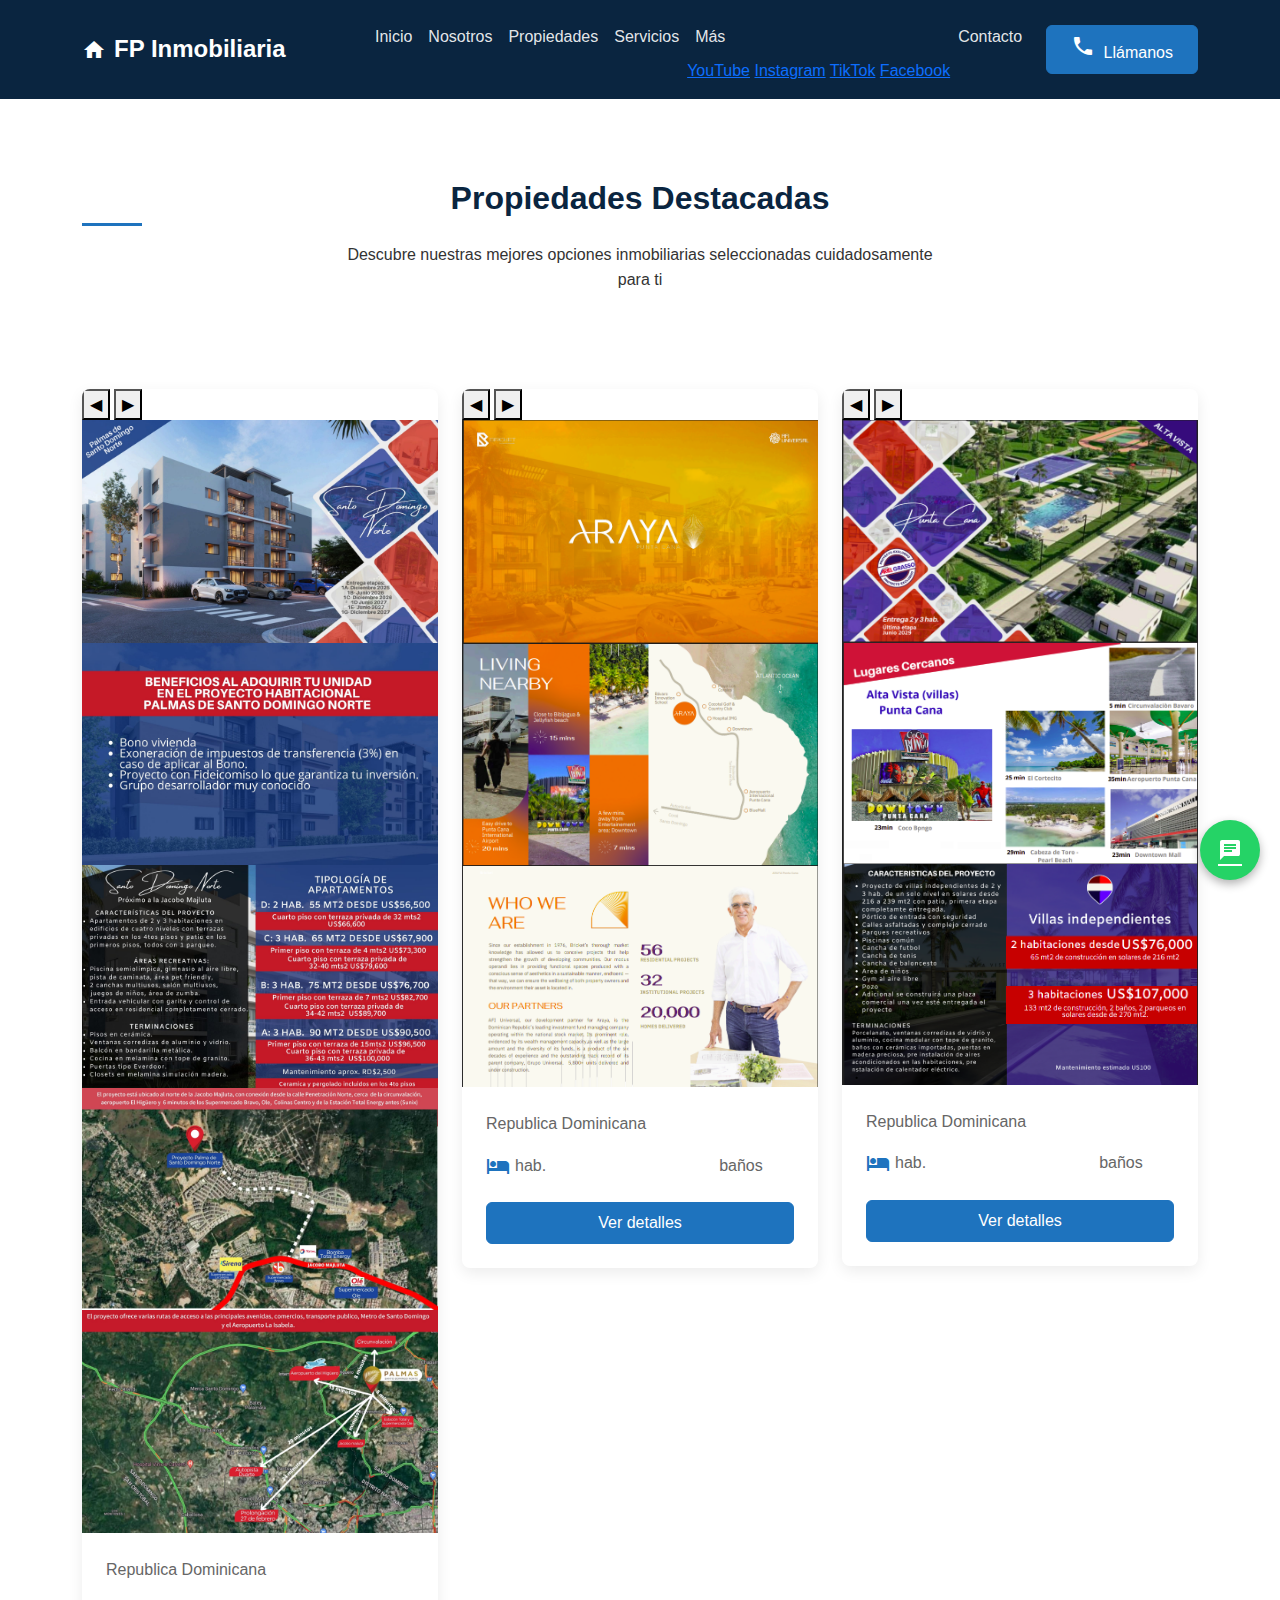
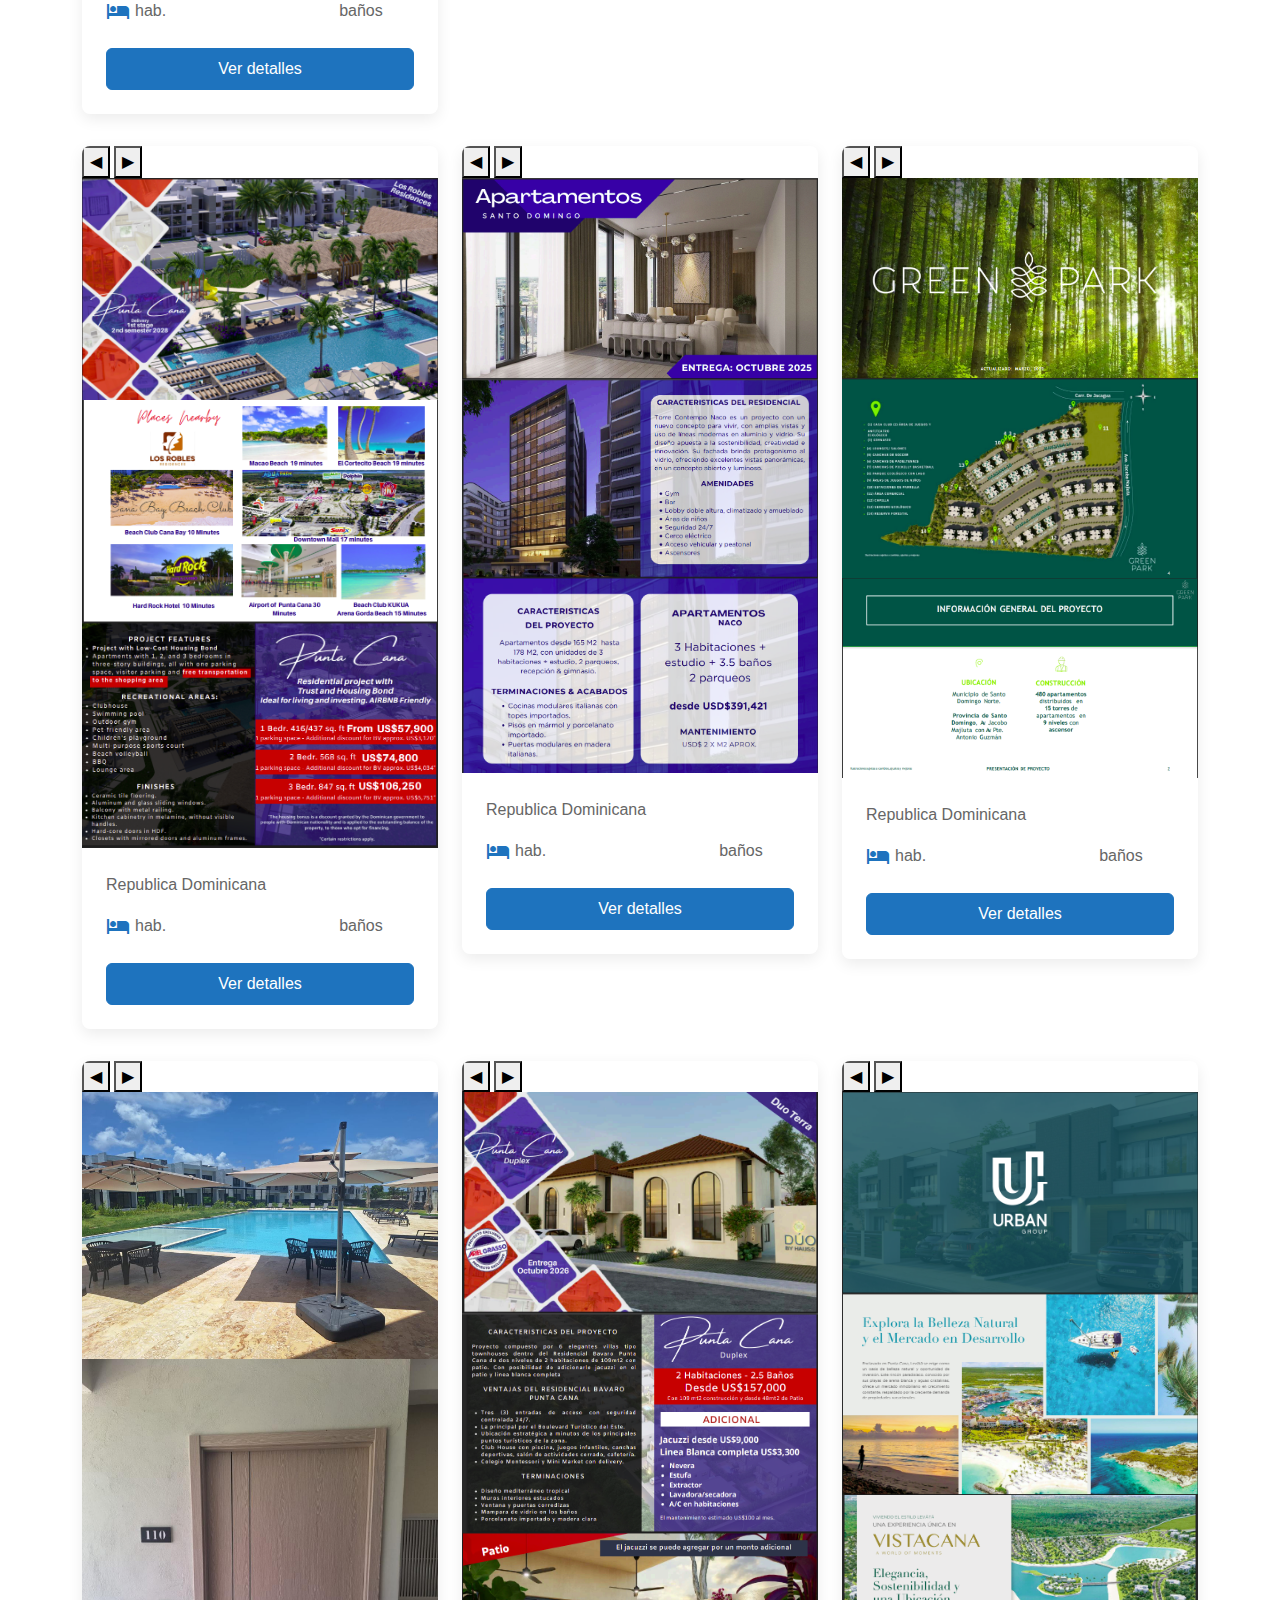
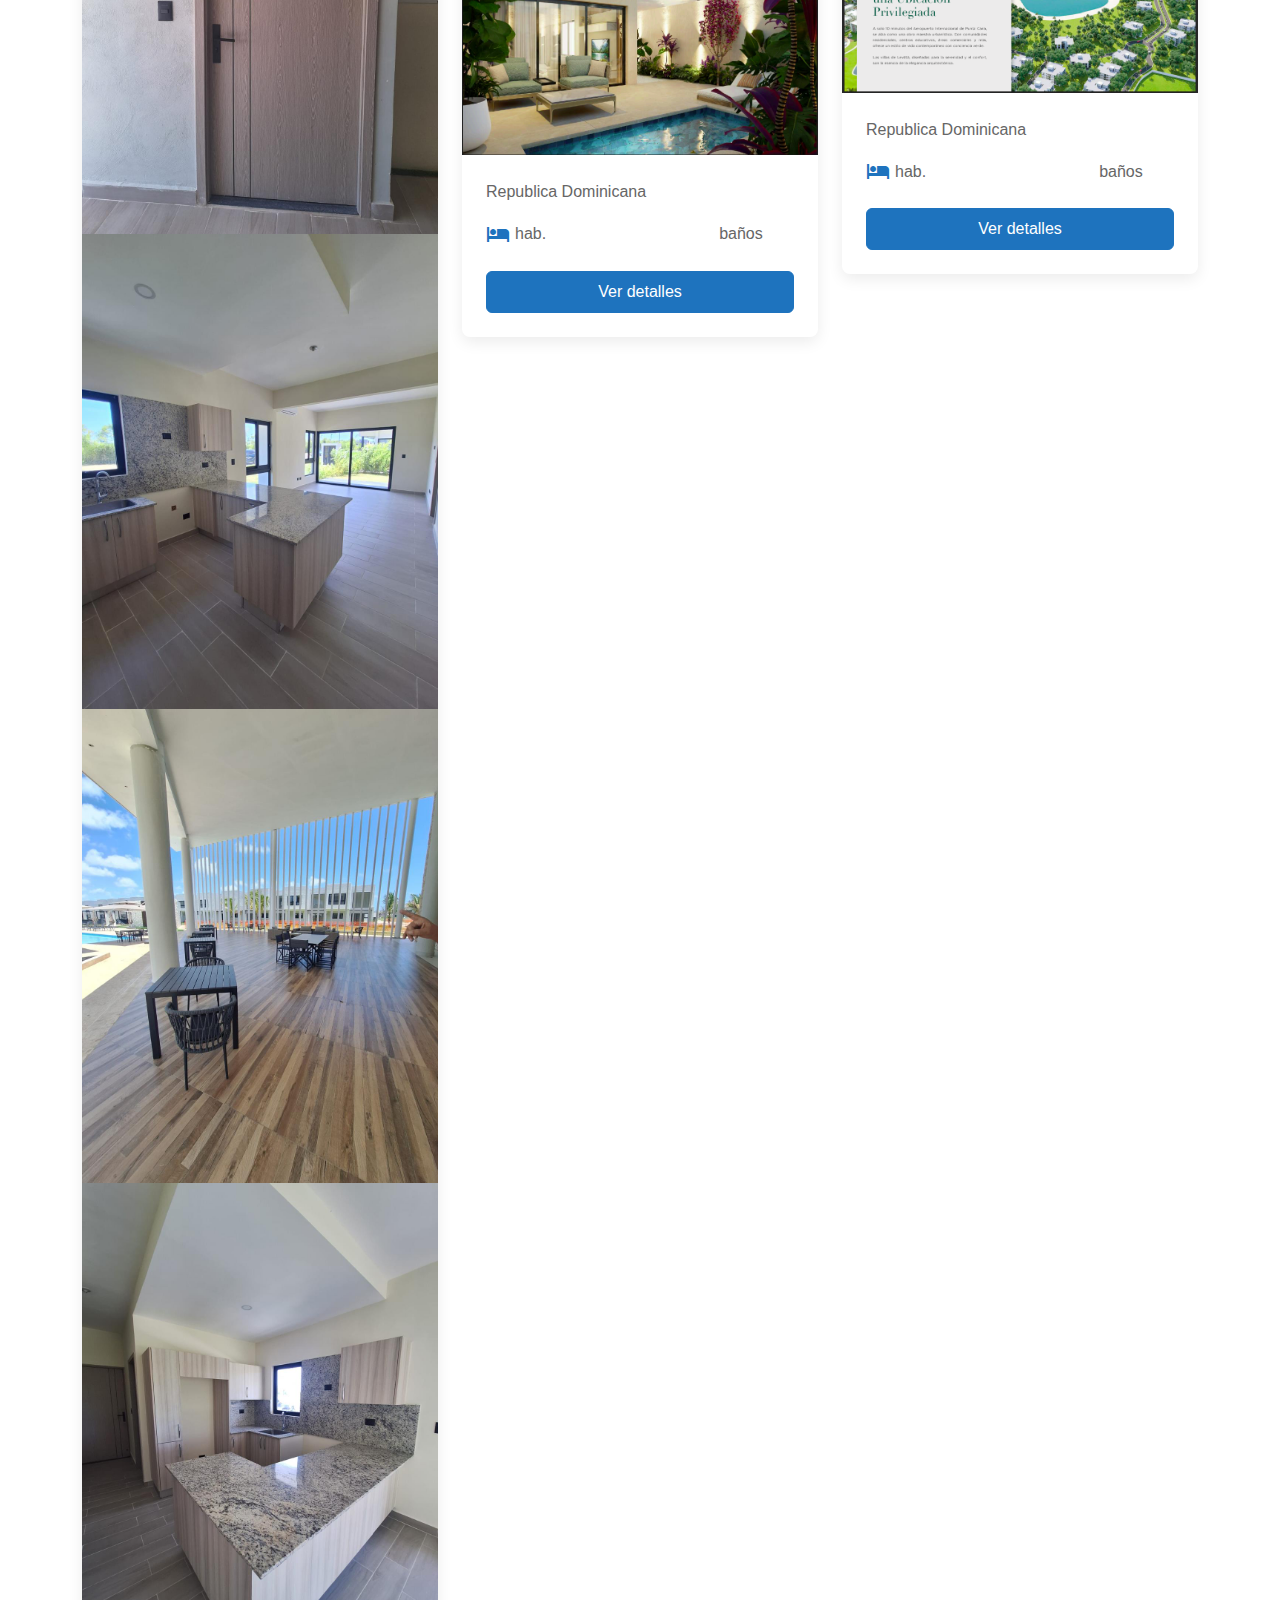
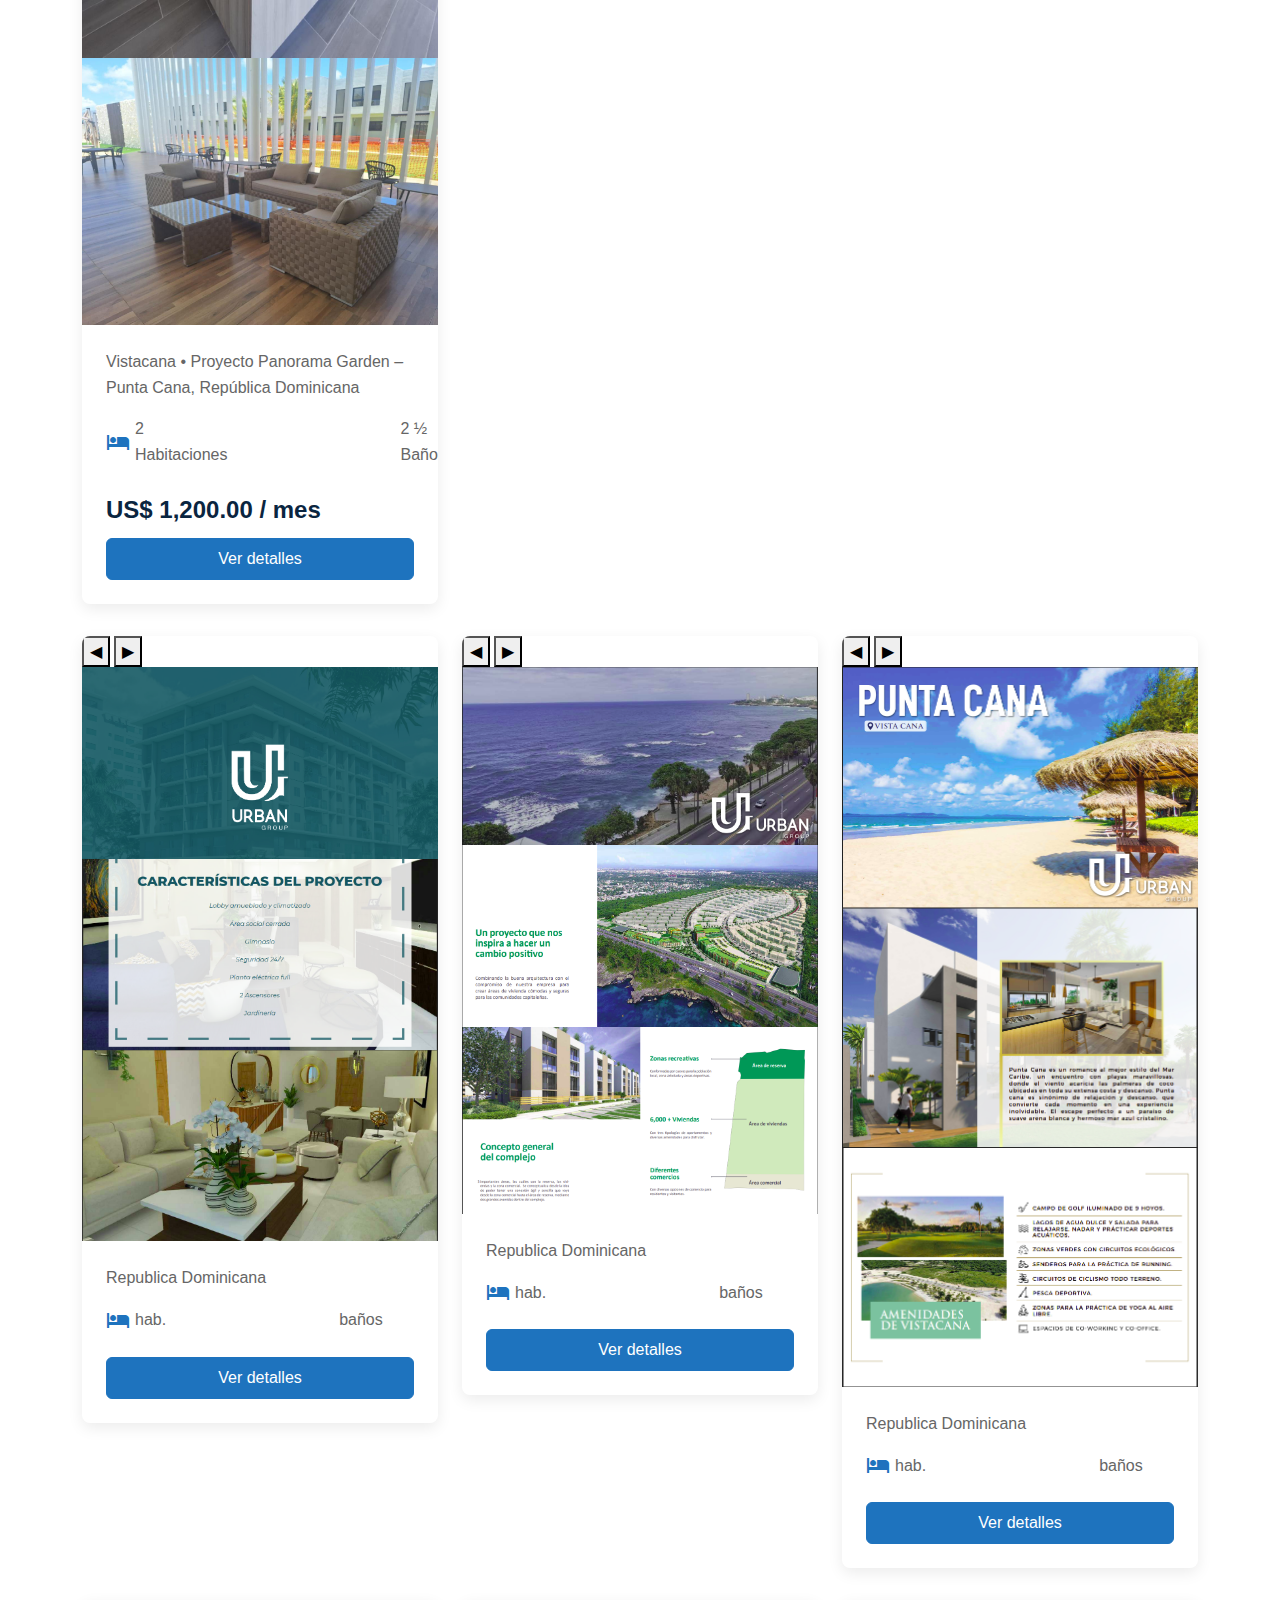
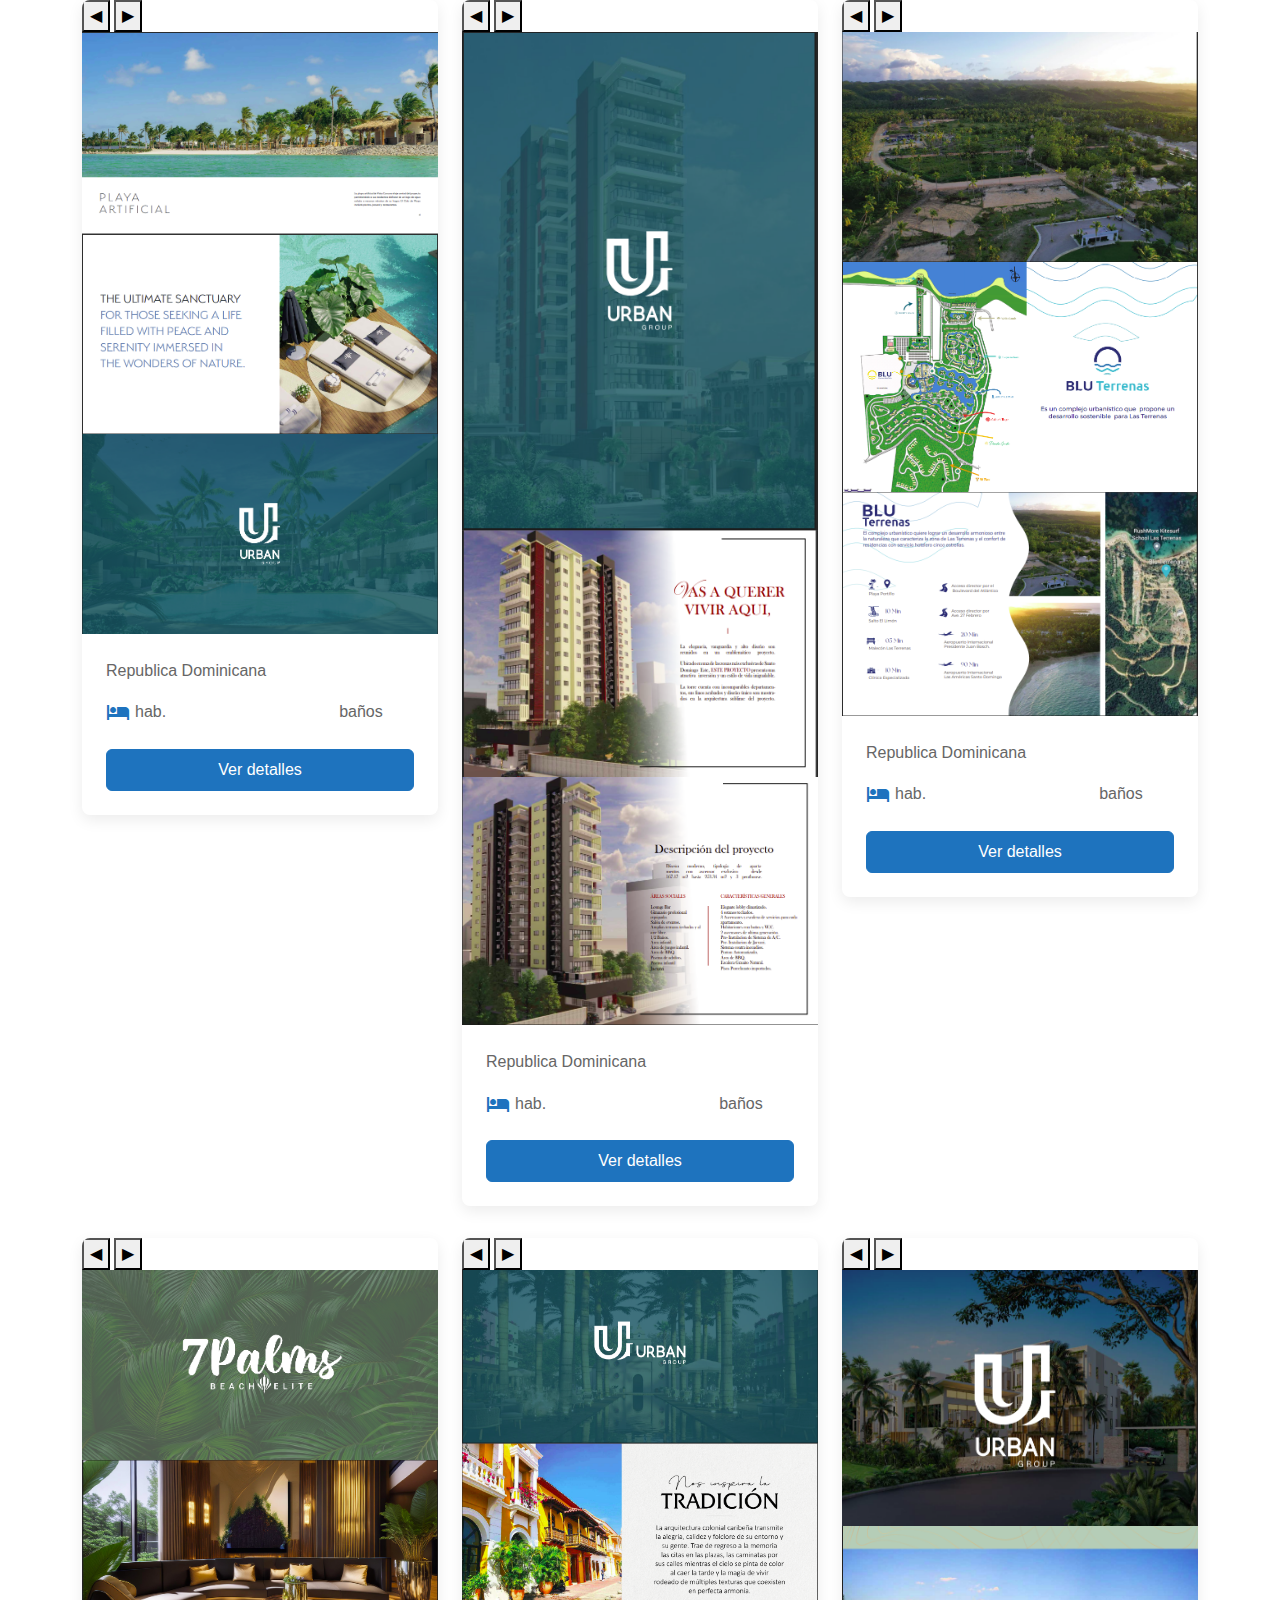
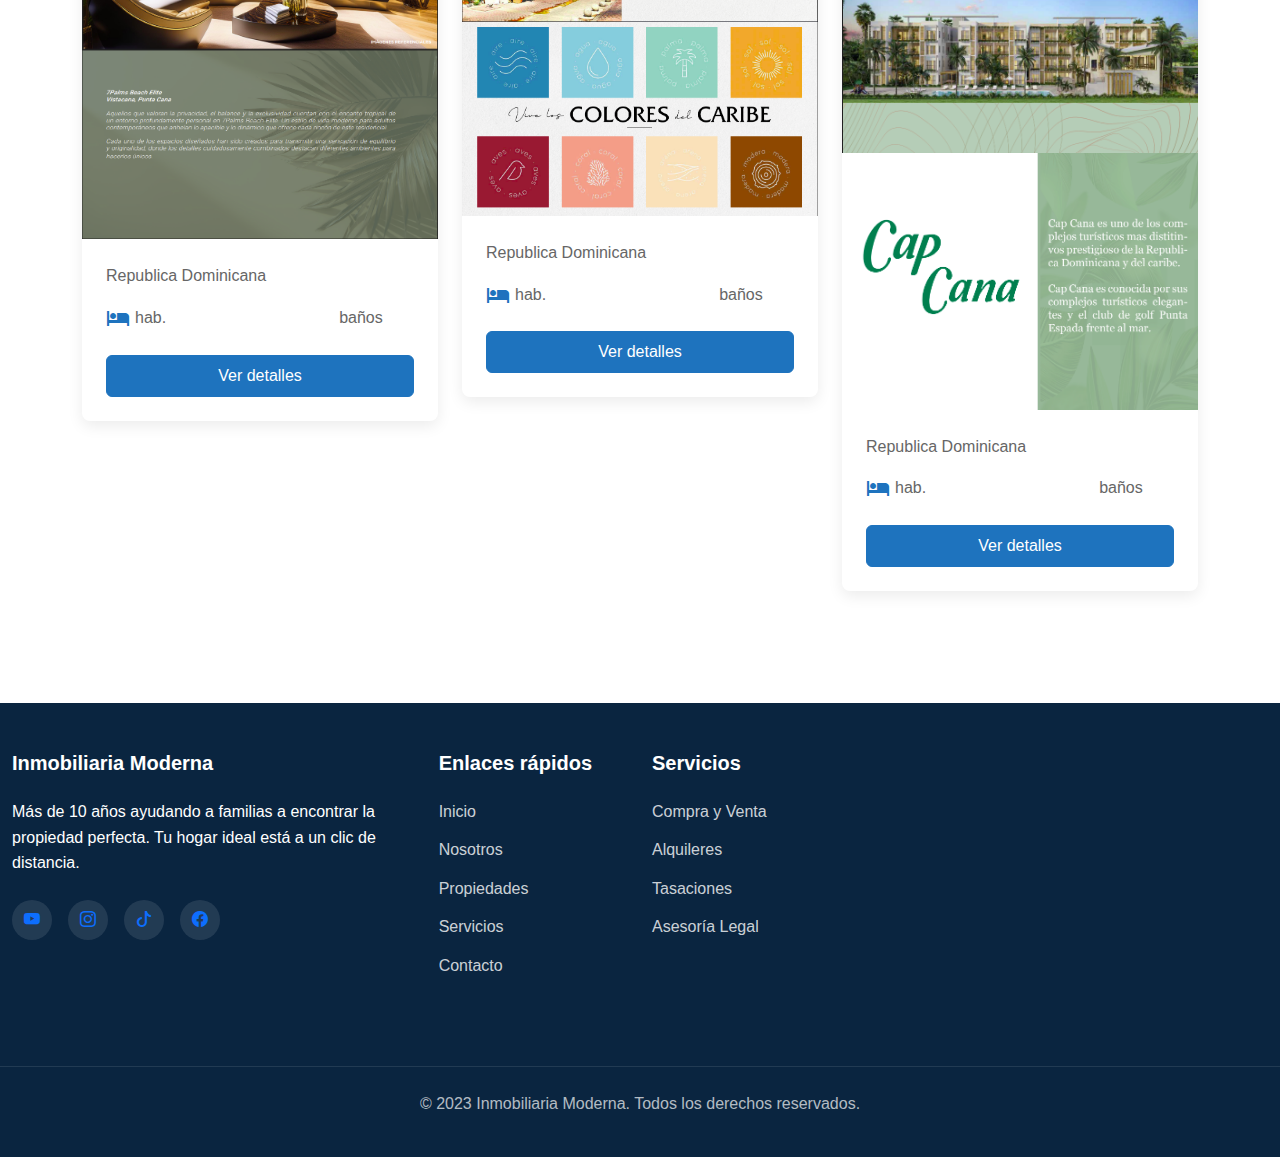
<file: propiedades.html>
<!DOCTYPE html>
<html lang="es">
<head>
    <meta charset="UTF-8">
    <meta name="viewport" content="width=device-width, initial-scale=1.0">
    <title>Inmobiliaria Moderna | Encuentra tu hogar ideal</title>
    <!-- Bootstrap 5 CSS -->
    <link href="https://cdn.jsdelivr.net/npm/bootstrap@5.3.0-alpha1/dist/css/bootstrap.min.css" rel="stylesheet">
    <!-- Material Icons -->
    <link href="https://fonts.googleapis.com/icon?family=Material+Icons" rel="stylesheet">
    <link href="https://cdn.jsdelivr.net/npm/bootstrap-icons@1.11.3/font/bootstrap-icons.css" rel="stylesheet">
<link rel="stylesheet" href="style.css">
</head>
<body>
    <!-- Botón Scroll to Top -->
<a href="#" class="scroll-to-top" id="scrollToTopBtn" title="Volver arriba">
<i class="bi bi-arrow-up-short"></i>
</a>

    <!-- Navbar -->
    <nav class="navbar navbar-expand-lg navbar-dark">
        <div class="container">
            <a class="navbar-brand d-flex align-items-center" href="#">
                <span class="material-icons me-2">home</span>
            FP  Inmobiliaria 
            </a>
            <button class="navbar-toggler" type="button" data-bs-toggle="collapse" data-bs-target="#navbarNav">
                <span class="navbar-toggler-icon"></span>
            </button>
            <div class="collapse navbar-collapse" id="navbarNav">
                <ul class="navbar-nav ms-auto">
                    <li class="nav-item">
                        <a class="nav-link" href="index.html">Inicio</a>
                    </li>
                    <li class="nav-item">
                        <a class="nav-link" href="Nosotros.html">Nosotros</a>
                    </li>
                    <li class="nav-item">
                        <a class="nav-link" href="propiedades.html">Propiedades</a>
                    </li>
                    <li class="nav-item">
                        <a class="nav-link" href="servicios.html">Servicios</a>
                    </li>

                    
    <div class="more-container ">
        <li class="more-btn nav-link">Más</li>
        <div class="social-dropdown">
            <a href="https://www.youtube.com/@abogadodigitalrd" target="_blank">YouTube</a>
            <a href="https://www.instagram.com/abogadodigitalrd01?igsh=b3hlZHd1N3QxZHN0" target="_blank">Instagram</a>
            <a href="https://www.tiktok.com/@aquicotui.049" target="_blank">TikTok</a>
            <a href="https://www.facebook.com/profile.php?id=61575225607544" target="_blank">Facebook</a>
        </div>
    </div>

                    <li class="nav-item">
                        <a class="nav-link" href="contacto.html">Contacto</a>
                    </li>
                </ul>
<a href="tel:8574925572" class="btn btn-primary-custom ms-3">
    <span class="material-icons me-1">call</span>
    Llámanos
</a>

            </div>
        </div>
    </nav>


    <!-- Propiedades Destacadas -->
    <section class="section-padding" id="propiedades">
        <div class="container">
            <div class="row">
                <div class="col-12 text-center mb-5">
                    <h2 class="section-title mx-auto">Propiedades Destacadas</h2>
                    <p class="section-subtitle mx-auto">Descubre nuestras mejores opciones inmobiliarias seleccionadas cuidadosamente para ti</p>
                </div>
            </div>
            
            <section class="row">

<div class="col-md-6 col-lg-4">
    <div class="property-card">

        <!-- CARRUSEL -->
        <div class="property-carousel" id="carousel-1">
            <button class="carousel-arrow left" onclick="prevImage('carousel-1')">&#9664;</button>
            <button class="carousel-arrow right" onclick="nextImage('carousel-1')">&#9654;</button>

            <img src="img-proyectos/img-01/img-01-p1.webp" class="active">
            <img src="img-proyectos/img-01/img-01-p2.webp">
            <img src="img-proyectos/img-01/img-01-p3.webp">
            <img src="img-proyectos/img-01/img-01-p4.webp">
            <img src="img-proyectos/img-01/img-01-p5.webp">
        </div>

        <div class="property-content">
            <div class="property-address">Republica Dominicana</div>


            <div class="property-features">
                <div class="property-feature">
                    <span class="material-icons">hotel</span>
                    <span> hab.</span>
                </div>
                <div class="property-feature">
                    <span class="material-icons">bathtub</span>
                    <span> baños</span>
                </div>
                <div class="property-feature">
                    <span class="material-icons">square_foot</span>
                    <span> m²</span>
                </div>
            </div>
<a href="pdf/proyecto-1-min (1).pdf" target="_blank" class="btn btn-primary-custom w-100">Ver detalles</a>

        </div>
    </div>
</div>
    
                <!-- Propiedad 2 -->
 <div class="col-md-6 col-lg-4">
    <div class="property-card">

        <!-- CARRUSEL -->
<div class="property-carousel">
    <button class="carousel-arrow left">&#9664;</button>
    <button class="carousel-arrow right">&#9654;</button>
 <img src="img-proyectos/img-02/img-02-p3.webp" class="active">
    <img src="img-proyectos/img-02/img-02-p1.webp" >
    <img src="img-proyectos/img-02/img-02-p2.webp">
</div>


        <div class="property-content">
            <div class="property-address">Republica Dominicana</div>


            <div class="property-features">
                <div class="property-feature">
                    <span class="material-icons">hotel</span>
                    <span>hab.</span>
                </div>
                <div class="property-feature">
                    <span class="material-icons">bathtub</span>
                    <span>baños</span>
                </div>
                <div class="property-feature">
                    <span class="material-icons">square_foot</span>
                    <span>m²</span>
                </div>
            </div>
<a href="pdf/proyecto-2_compressed (1).pdf" target="_blank" class="btn btn-primary-custom w-100">Ver detalles</a>

        </div>
    </div>
</div>
                
                <!-- Propiedad 3 -->
 <div class="col-md-6 col-lg-4">
    <div class="property-card">

        <!-- CARRUSEL -->
<div class="property-carousel">
    <button class="carousel-arrow left">&#9664;</button>
    <button class="carousel-arrow right">&#9654;</button>
 <img src="img-proyectos/img-03/img-03-p1.webp" class="active">
    <img src="img-proyectos/img-03/img-03-p2.webp" >
    <img src="img-proyectos/img-03/img-03-p3.webp">
</div>
        <div class="property-content">
            <div class="property-address">Republica Dominicana</div>


            <div class="property-features">
                <div class="property-feature">
                    <span class="material-icons">hotel</span>
                    <span>hab.</span>
                </div>
                <div class="property-feature">
                    <span class="material-icons">bathtub</span>
                    <span>baños</span>
                </div>
                <div class="property-feature">
                    <span class="material-icons">square_foot</span>
                    <span>m²</span>
                </div>
            </div>
<a href="pdf/comprimido-proyecto-03 (1).pdf" target="_blank" class="btn btn-primary-custom w-100">Ver detalles</a>

        </div>
        </div>
    </div>

                <!-- Propiedad 4 -->
 <div class="col-md-6 col-lg-4">
    <div class="property-card">

        <!-- CARRUSEL -->
<div class="property-carousel">
    <button class="carousel-arrow left">&#9664;</button>
    <button class="carousel-arrow right">&#9654;</button>
 <img src="img-proyectos/img-04/img-04-p1.webp" class="active">
    <img src="img-proyectos/img-04/img-04-p2.webp" >
    <img src="img-proyectos/img-04/img-04-p3.webp">
</div>
        <div class="property-content">
            <div class="property-address">Republica Dominicana</div>


            <div class="property-features">
                <div class="property-feature">
                    <span class="material-icons">hotel</span>
                    <span>hab.</span>
                </div>
                <div class="property-feature">
                    <span class="material-icons">bathtub</span>
                    <span>baños</span>
                </div>
                <div class="property-feature">
                    <span class="material-icons">square_foot</span>
                    <span>m²</span>
                </div>
            </div>
<a href="pdf/comprimido-proyecto-04.pdf" target="_blank" class="btn btn-primary-custom w-100">Ver detalles</a>

        </div>
        </div>
    </div>

                <!-- Propiedad 5 -->
 <div class="col-md-6 col-lg-4">
    <div class="property-card">

        <!-- CARRUSEL -->
<div class="property-carousel">
    <button class="carousel-arrow left">&#9664;</button>
    <button class="carousel-arrow right">&#9654;</button>
 <img src="img-proyectos/img-05/img-05-p1.webp" class="active">
    <img src="img-proyectos/img-05/img-05-p2.webp" >
    <img src="img-proyectos/img-05/img-05-p3.webp">
</div>
        <div class="property-content">
            <div class="property-address">Republica Dominicana</div>


            <div class="property-features">
                <div class="property-feature">
                    <span class="material-icons">hotel</span>
                    <span>hab.</span>
                </div>
                <div class="property-feature">
                    <span class="material-icons">bathtub</span>
                    <span>baños</span>
                </div>
                <div class="property-feature">
                    <span class="material-icons">square_foot</span>
                    <span>m²</span>
                </div>
            </div>
<a href="pdf/comprimido-proyecto-05.pdf" target="_blank" class="btn btn-primary-custom w-100">Ver detalles</a>

        </div>
        </div>
    </div>

                <!-- Propiedad 6 -->
 <div class="col-md-6 col-lg-4">
    <div class="property-card">

        <!-- CARRUSEL -->
<div class="property-carousel">
    <button class="carousel-arrow left">&#9664;</button>
    <button class="carousel-arrow right">&#9654;</button>
 <img src="img-proyectos/img-06/img-06-p1.webp" class="active">
    <img src="img-proyectos/img-06/img-06-p2.webp" >
    <img src="img-proyectos/img-06/img-06-p3.webp">
</div>
        <div class="property-content">
            <div class="property-address">Republica Dominicana</div>


            <div class="property-features">
                <div class="property-feature">
                    <span class="material-icons">hotel</span>
                    <span>hab.</span>
                </div>
                <div class="property-feature">
                    <span class="material-icons">bathtub</span>
                    <span>baños</span>
                </div>
                <div class="property-feature">
                    <span class="material-icons">square_foot</span>
                    <span>m²</span>
                </div>
            </div>
<a href="pdf/proyecto-1-min (6).pdf" target="_blank" class="btn btn-primary-custom w-100">Ver detalles</a>

        </div>
        </div>
    </div>

<!-- PROPIEDAD – VISTACANA PANORAMA GARDEN proyecto 7 -->
<div class="col-md-6 col-lg-4">
    <div class="property-card">

        <!-- CARRUSEL -->
        <div class="property-carousel">
            <button class="carousel-arrow left">&#9664;</button>
            <button class="carousel-arrow right">&#9654;</button>

            <img src="img-proyectos/img-07/img-07-p1.webp" class="active">
            <img src="img-proyectos/img-07/img-07-p2.webp">
            <img src="img-proyectos/img-07/img-07-p3.webp">
            <img src="img-proyectos/img-07/img-07-p4.jpg">
            <img src="img-proyectos/img-07/img-07-p5.webp">
            <img src="img-proyectos/img-07/img-07-p6.webp">
        </div>

        <div class="property-content">

            <div class="property-address">
                Vistacana • Proyecto Panorama Garden – Punta Cana, República Dominicana
            </div>

            <div class="property-features">
                <div class="property-feature">
                    <span class="material-icons">hotel</span>
                    <span>2 Habitaciones</span>
                </div>

                <div class="property-feature">
                    <span class="material-icons">bathtub</span>
                    <span>2 ½ Baños</span>
                </div>

                <div class="property-feature">
                    <span class="material-icons">square_foot</span>
                    <span>107 m²</span>
                </div>
            </div>

            <div class="property-price">
                <strong>US$ 1,200.00 / mes</strong>
            </div>


            <a href="img-proyectos/img-07/video-img-07.mp4" class="btn btn-primary-custom w-100">
                Ver detalles
            </a>

        </div>
    </div>
</div>

                <!-- Propiedad 8 -->
 <div class="col-md-6 col-lg-4">
    <div class="property-card">

        <!-- CARRUSEL -->
<div class="property-carousel">
    <button class="carousel-arrow left">&#9664;</button>
    <button class="carousel-arrow right">&#9654;</button>
 <img src="img-proyectos/img-08/img-08-p1.webp" class="active">
    <img src="img-proyectos/img-08/img-08-p2.webp" >
    <img src="img-proyectos/img-08/img-08-p3.webp">
</div>
        <div class="property-content">
            <div class="property-address">Republica Dominicana</div>


            <div class="property-features">
                <div class="property-feature">
                    <span class="material-icons">hotel</span>
                    <span>hab.</span>
                </div>
                <div class="property-feature">
                    <span class="material-icons">bathtub</span>
                    <span>baños</span>
                </div>
                <div class="property-feature">
                    <span class="material-icons">square_foot</span>
                    <span>m²</span>
                </div>
            </div>
<a href="pdf/proyecto-8.pdf" target="_blank" class="btn btn-primary-custom w-100">Ver detalles</a>

        </div>
        </div>
    </div>


                    <!-- Propiedad 9 -->
 <div class="col-md-6 col-lg-4">
    <div class="property-card">

        <!-- CARRUSEL -->
<div class="property-carousel">
    <button class="carousel-arrow left">&#9664;</button>
    <button class="carousel-arrow right">&#9654;</button>
 <img src="img-proyectos/img-09/img-09-p1.webp" class="active">
    <img src="img-proyectos/img-09/img-09-p2.webp" >
    <img src="img-proyectos/img-09/img-09-p3.webp">
</div>
        <div class="property-content">
            <div class="property-address">Republica Dominicana</div>


            <div class="property-features">
                <div class="property-feature">
                    <span class="material-icons">hotel</span>
                    <span>hab.</span>
                </div>
                <div class="property-feature">
                    <span class="material-icons">bathtub</span>
                    <span>baños</span>
                </div>
                <div class="property-feature">
                    <span class="material-icons">square_foot</span>
                    <span>m²</span>
                </div>
            </div>
<a href="pdf/proyecto-9.pdf" target="_blank" class="btn btn-primary-custom w-100">Ver detalles</a>

        </div>
        </div>
    </div>


                    <!-- Propiedad 10 -->
 <div class="col-md-6 col-lg-4">
    <div class="property-card">

        <!-- CARRUSEL -->
<div class="property-carousel">
    <button class="carousel-arrow left">&#9664;</button>
    <button class="carousel-arrow right">&#9654;</button>
 <img src="img-proyectos/img-10/img-10-p1.webp" class="active">
    <img src="img-proyectos/img-10/img-10-p2.webp"" >
    <img src="img-proyectos/img-10/img-10-p3.webp"">
</div>
        <div class="property-content">
            <div class="property-address">Republica Dominicana</div>


            <div class="property-features">
                <div class="property-feature">
                    <span class="material-icons">hotel</span>
                    <span>hab.</span>
                </div>
                <div class="property-feature">
                    <span class="material-icons">bathtub</span>
                    <span>baños</span>
                </div>
                <div class="property-feature">
                    <span class="material-icons">square_foot</span>
                    <span>m²</span>
                </div>
            </div>
<a href="pdf/proyecto-10.pdf" target="_blank" class="btn btn-primary-custom w-100">Ver detalles</a>

        </div>
        </div>
    </div>


                        <!-- Propiedad 11 -->
 <div class="col-md-6 col-lg-4">
    <div class="property-card">

        <!-- CARRUSEL -->
<div class="property-carousel">
    <button class="carousel-arrow left">&#9664;</button>
    <button class="carousel-arrow right">&#9654;</button>
 <img src="img-proyectos/img-11/img-11-p1.webp" class="active">
    <img src="img-proyectos/img-11/img-11-p2.webp"" >
    <img src="img-proyectos/img-11/img-11-p3.webp">
</div>
        <div class="property-content">
            <div class="property-address">Republica Dominicana</div>


            <div class="property-features">
                <div class="property-feature">
                    <span class="material-icons">hotel</span>
                    <span>hab.</span>
                </div>
                <div class="property-feature">
                    <span class="material-icons">bathtub</span>
                    <span>baños</span>
                </div>
                <div class="property-feature">
                    <span class="material-icons">square_foot</span>
                    <span>m²</span>
                </div>
            </div>
<a href="pdf/proyecto-11.pdf" target="_blank" class="btn btn-primary-custom w-100">Ver detalles</a>

        </div>
        </div>
    </div>

                        <!-- Propiedad 12 -->
 <div class="col-md-6 col-lg-4">
    <div class="property-card">

        <!-- CARRUSEL -->
<div class="property-carousel">
    <button class="carousel-arrow left">&#9664;</button>
    <button class="carousel-arrow right">&#9654;</button>
 <img src="img-proyectos/img12/img-12-p1.webp" class="active">
    <img src="img-proyectos/img12/img-12-p2.webp"" >
    <img src="img-proyectos/img12/img-12-p3.webp"">
</div>
        <div class="property-content">
            <div class="property-address">Republica Dominicana</div>


            <div class="property-features">
                <div class="property-feature">
                    <span class="material-icons">hotel</span>
                    <span>hab.</span>
                </div>
                <div class="property-feature">
                    <span class="material-icons">bathtub</span>
                    <span>baños</span>
                </div>
                <div class="property-feature">
                    <span class="material-icons">square_foot</span>
                    <span>m²</span>
                </div>
            </div>
<a href="pdf/proyecto-12.pdf" target="_blank" class="btn btn-primary-custom w-100">Ver detalles</a>

        </div>
        </div>
    </div>


                        <!-- Propiedad 13 -->
 <div class="col-md-6 col-lg-4">
    <div class="property-card">

        <!-- CARRUSEL -->
<div class="property-carousel">
    <button class="carousel-arrow left">&#9664;</button>
    <button class="carousel-arrow right">&#9654;</button>
 <img src="img-proyectos/img13/img-13-p1.webp" class="active">
    <img src="img-proyectos/img13/img-13-p2.webp""" >
    <img src="img-proyectos/img13/img-13-p3.webp""">
</div>
        <div class="property-content">
            <div class="property-address">Republica Dominicana</div>


            <div class="property-features">
                <div class="property-feature">
                    <span class="material-icons">hotel</span>
                    <span>hab.</span>
                </div>
                <div class="property-feature">
                    <span class="material-icons">bathtub</span>
                    <span>baños</span>
                </div>
                <div class="property-feature">
                    <span class="material-icons">square_foot</span>
                    <span>m²</span>
                </div>
            </div>
<a href="pdf/proyect0-13.pdf" target="_blank" class="btn btn-primary-custom w-100">Ver detalles</a>

        </div>
        </div>
    </div>



                        <!-- Propiedad 14 -->
 <div class="col-md-6 col-lg-4">
    <div class="property-card">

        <!-- CARRUSEL -->
<div class="property-carousel">
    <button class="carousel-arrow left">&#9664;</button>
    <button class="carousel-arrow right">&#9654;</button>
 <img src="img-proyectos/img14/img-14-p1.webp" class="active">
    <img src="img-proyectos/img14/img-14-p2.webp"" >
    <img src="img-proyectos/img14/img-14-p3.webp"">
</div>
        <div class="property-content">
            <div class="property-address">Republica Dominicana</div>


            <div class="property-features">
                <div class="property-feature">
                    <span class="material-icons">hotel</span>
                    <span>hab.</span>
                </div>
                <div class="property-feature">
                    <span class="material-icons">bathtub</span>
                    <span>baños</span>
                </div>
                <div class="property-feature">
                    <span class="material-icons">square_foot</span>
                    <span>m²</span>
                </div>
            </div>
<a href="pdf/proyecto-14.pdf" target="_blank" class="btn btn-primary-custom w-100">Ver detalles</a>

        </div>
        </div>
    </div>

    
                        <!-- Propiedad 15 -->
 <div class="col-md-6 col-lg-4">
    <div class="property-card">

        <!-- CARRUSEL -->
<div class="property-carousel">
    <button class="carousel-arrow left">&#9664;</button>
    <button class="carousel-arrow right">&#9654;</button>
 <img src="img-proyectos/img15/img-15-p1.webp" class="active">
    <img src="img-proyectos/img15/img-15-p2.webp"" >
    <img src="img-proyectos/img15/img-15-p3.webp"">
</div>
        <div class="property-content">
            <div class="property-address">Republica Dominicana</div>


            <div class="property-features">
                <div class="property-feature">
                    <span class="material-icons">hotel</span>
                    <span>hab.</span>
                </div>
                <div class="property-feature">
                    <span class="material-icons">bathtub</span>
                    <span>baños</span>
                </div>
                <div class="property-feature">
                    <span class="material-icons">square_foot</span>
                    <span>m²</span>
                </div>
            </div>
<a href="pdf/proyecto-15.pdf" target="_blank" class="btn btn-primary-custom w-100">Ver detalles</a>

        </div>
        </div>
    </div>

                            <!-- Propiedad 16 -->
 <div class="col-md-6 col-lg-4">
    <div class="property-card">

        <!-- CARRUSEL -->
<div class="property-carousel">
    <button class="carousel-arrow left">&#9664;</button>
    <button class="carousel-arrow right">&#9654;</button>
 <img src="img-proyectos/img-16/img-16-p1.webp" class="active">
    <img src="img-proyectos/img-16/img-16-p2.webp"" >
    <img src="img-proyectos/img-16/img-16-p3.webp"">
</div>
        <div class="property-content">
            <div class="property-address">Republica Dominicana</div>


            <div class="property-features">
                <div class="property-feature">
                    <span class="material-icons">hotel</span>
                    <span>hab.</span>
                </div>
                <div class="property-feature">
                    <span class="material-icons">bathtub</span>
                    <span>baños</span>
                </div>
                <div class="property-feature">
                    <span class="material-icons">square_foot</span>
                    <span>m²</span>
                </div>
            </div>
<a href="https://drive.google.com/file/d/1_Hnm8TWF1QI29sxbAliCSfRepGgpH0gp/view?usp=drive_link" target="_blank" class="btn btn-primary-custom w-100">Ver detalles</a>

        </div>
        </div>
    </div>

                            <!-- Propiedad 17 -->
 <div class="col-md-6 col-lg-4">
    <div class="property-card">

        <!-- CARRUSEL -->
<div class="property-carousel">
    <button class="carousel-arrow left">&#9664;</button>
    <button class="carousel-arrow right">&#9654;</button>
 <img src="img-proyectos/img-17/img-17-p1.webp" class="active">
    <img src="img-proyectos/img-17/img-17-p2.webp"" >
    <img src="img-proyectos/img-17/img-17-p3.webp"">
</div>
        <div class="property-content">
            <div class="property-address">Republica Dominicana</div>


            <div class="property-features">
                <div class="property-feature">
                    <span class="material-icons">hotel</span>
                    <span>hab.</span>
                </div>
                <div class="property-feature">
                    <span class="material-icons">bathtub</span>
                    <span>baños</span>
                </div>
                <div class="property-feature">
                    <span class="material-icons">square_foot</span>
                    <span>m²</span>
                </div>
            </div>
<a href="pdf/proyecto-17.pdf" target="_blank" class="btn btn-primary-custom w-100">Ver detalles</a>

        </div>
        </div>
    </div>

                            <!-- Propiedad 18 -->
 <div class="col-md-6 col-lg-4">
    <div class="property-card">

        <!-- CARRUSEL -->
<div class="property-carousel">
    <button class="carousel-arrow left">&#9664;</button>
    <button class="carousel-arrow right">&#9654;</button>
 <img src="img-proyectos/img18/img-18-p1.webp" class="active">
    <img src="img-proyectos/img18/img-18-p2.webp"" >
    <img src="img-proyectos/img18/img-18-p3.webp"">
</div>
        <div class="property-content">
            <div class="property-address">Republica Dominicana</div>


            <div class="property-features">
                <div class="property-feature">
                    <span class="material-icons">hotel</span>
                    <span>hab.</span>
                </div>
                <div class="property-feature">
                    <span class="material-icons">bathtub</span>
                    <span>baños</span>
                </div>
                <div class="property-feature">
                    <span class="material-icons">square_foot</span>
                    <span>m²</span>
                </div>
            </div>
<a href="https://drive.google.com/file/d/1XELAJ-i8Jjfy97AKboD1T0lko7W93x4f/view?usp=drive_link" target="_blank" class="btn btn-primary-custom w-100">Ver detalles</a>

        </div>
        </div>
    </div>


</div><!--FIN-->
    </section>

    <!-- Footer -->
    <footer class="footer">
        <div class="container-fluid">
            <div class="row">
                <div class="col-lg-4 mb-4">
                    <h5>Inmobiliaria Moderna</h5>
                    <p>Más de 10 años ayudando a familias a encontrar la propiedad perfecta. Tu hogar ideal está a un clic de distancia.</p>
<div class="social-links">
    <a href="https://www.youtube.com/@abogadodigitalrd" class="social-link">
        <i class="bi bi-youtube"></i> 
    </a>
    <a href="https://www.instagram.com/abogadodigitalrd01?igsh=b3hlZHd1N3QxZHN0" class="social-link">
        <i class="bi bi-instagram"></i>
    </a>
    <a href="https://www.tiktok.com/@aquicotui.049" class="social-link">
        <i class="bi bi-tiktok"></i>
    </a>
    <a href="https://www.facebook.com/profile.php?id=61575225607544" class="social-link"><i class="bi bi-facebook"></i>
</a>
</div>
                </div>
                
                <div class="col-lg-2 col-md-6 mb-4">
                    <h5>Enlaces rápidos</h5>
                    <ul class="footer-links">
                        <li><a href="index.html">Inicio</a></li>
                        <li><a href="Nosotros.html">Nosotros</a></li>
                        <li><a href="propiedades.html">Propiedades</a></li>
                        <li><a href="propiedades.html">Servicios</a></li>
                        <li><a href="contacto.html">Contacto</a></li>
                    </ul>
                </div>
                
                <div class="col-lg-3 col-md-6 mb-4">
                    <h5>Servicios</h5>
                    <ul class="footer-links">
                        <li><a href="#">Compra y Venta</a></li>
                        <li><a href="#">Alquileres</a></li>
                        <li><a href="#">Tasaciones</a></li>
                        <li><a href="#">Asesoría Legal</a></li>
                    </ul>
                </div>
                

            
            <div class="copyright">
                <p>&copy; 2023 Inmobiliaria Moderna. Todos los derechos reservados.</p>
            </div>
        </div>
    </footer>

<!-- WhatsApp Button -->
<a href="https://wa.me/18574925572?text=Hola,%20estoy%20interesado%20en%20obtener%20más%20información%20sobre%20una%20propiedad." 
   class="whatsapp-button" 
   target="_blank">
    <span class="material-icons">chat</span>
</a>

    <!-- Bootstrap JS -->
    <script src="https://cdn.jsdelivr.net/npm/bootstrap@5.3.0-alpha1/dist/js/bootstrap.bundle.min.js"></script>
    <script src="app.js"></script>
</body>
</html>
</file>
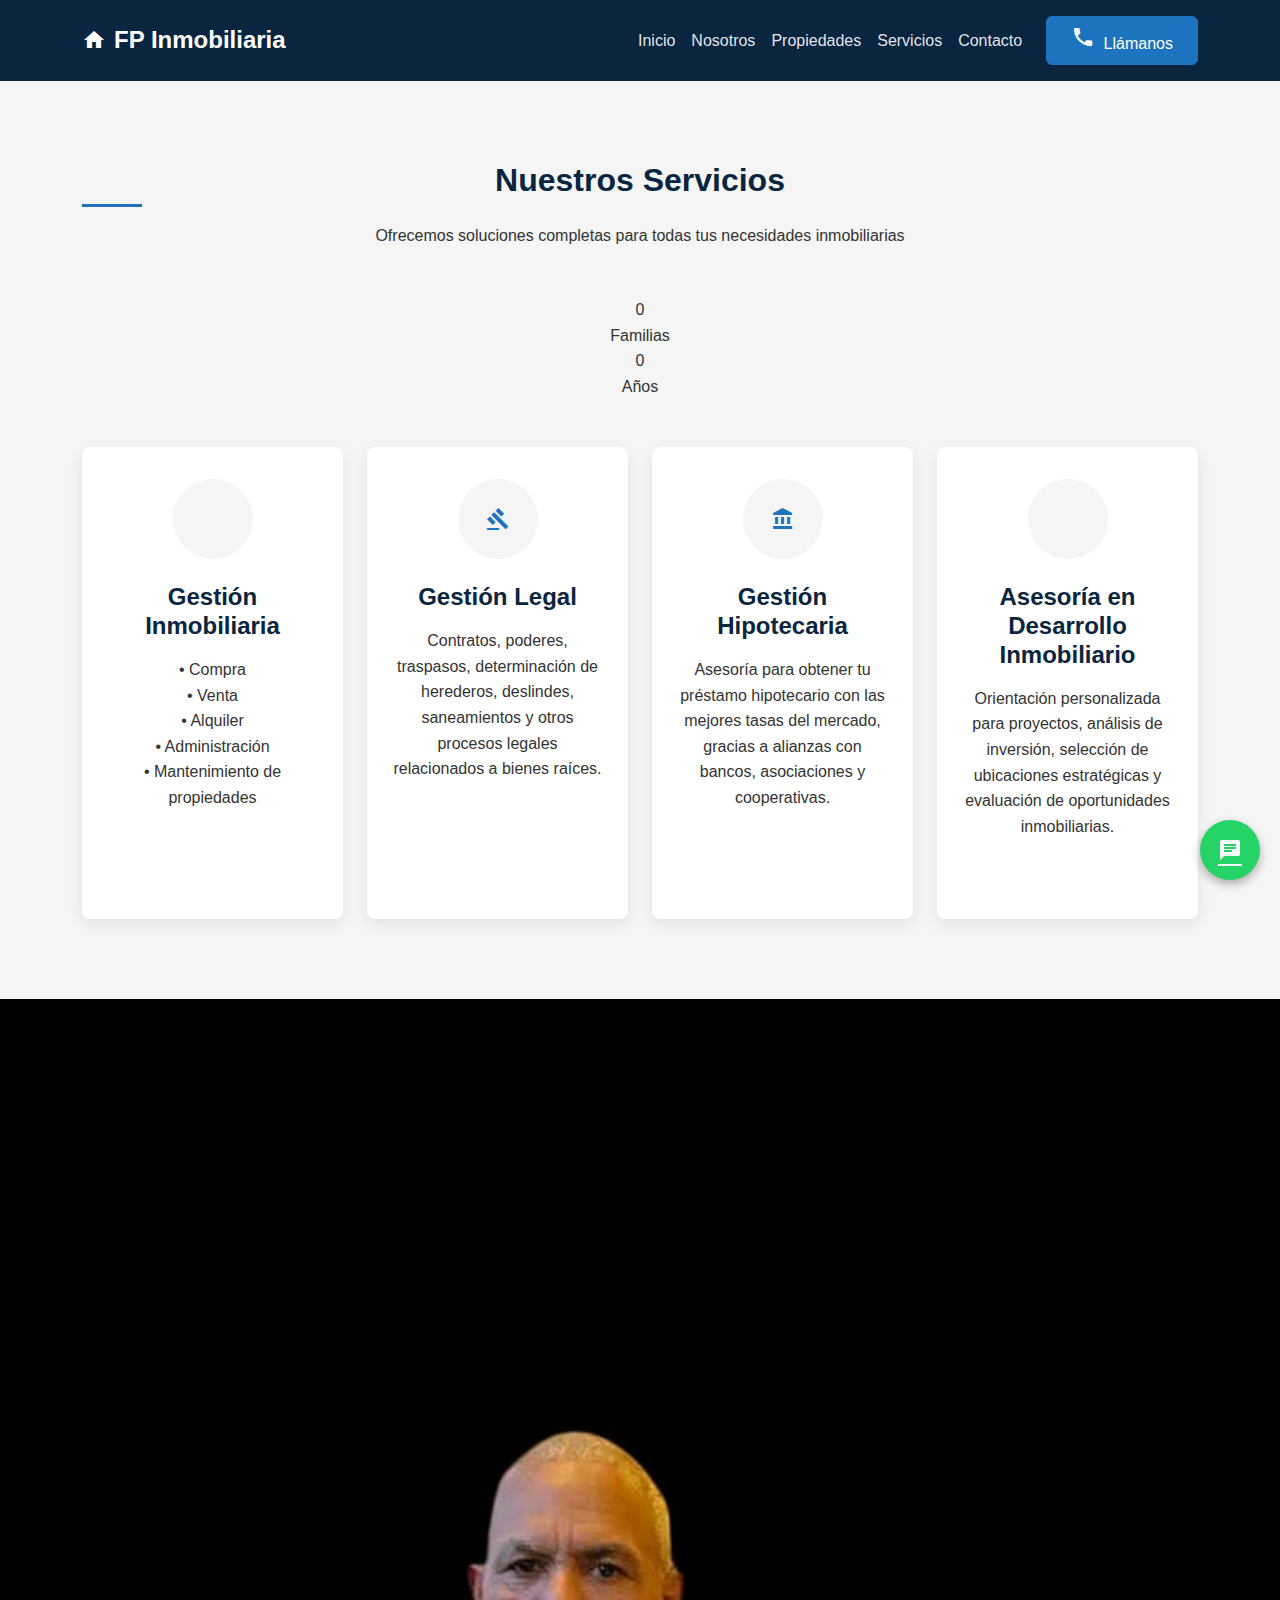
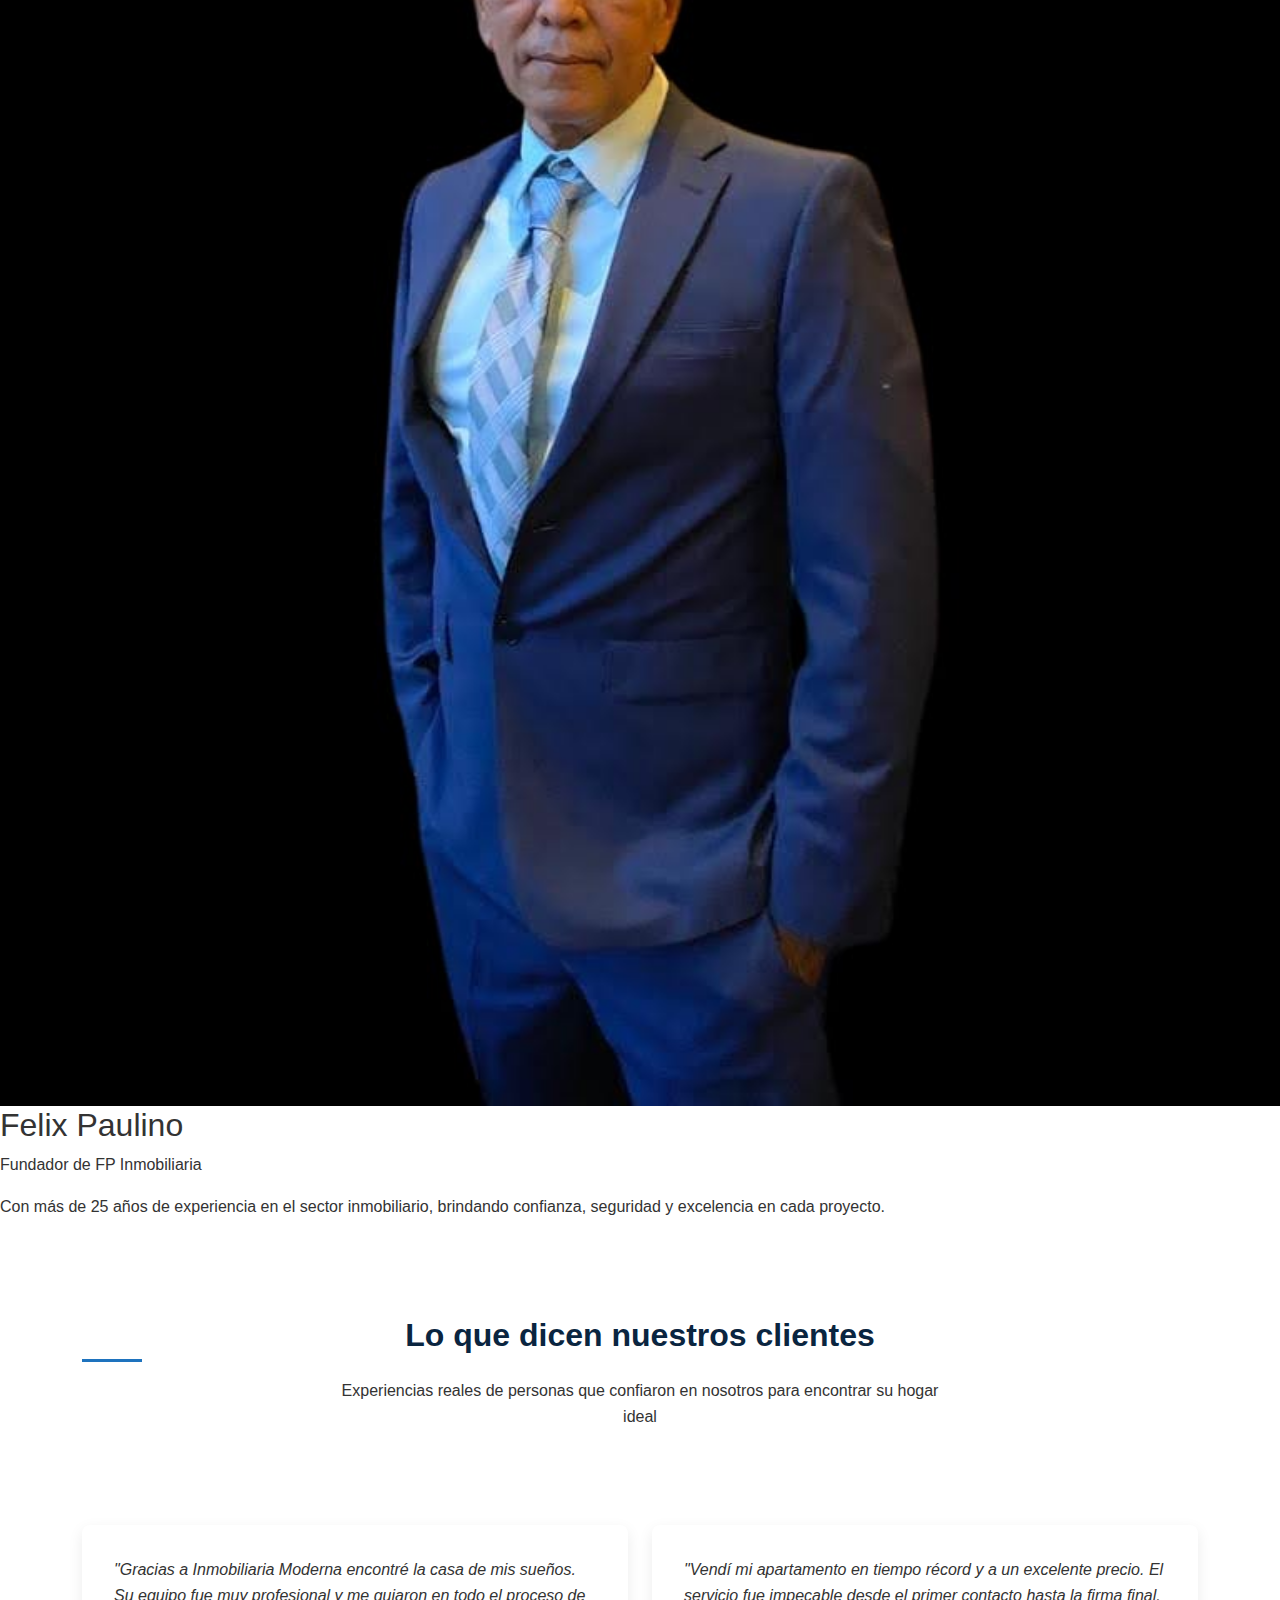
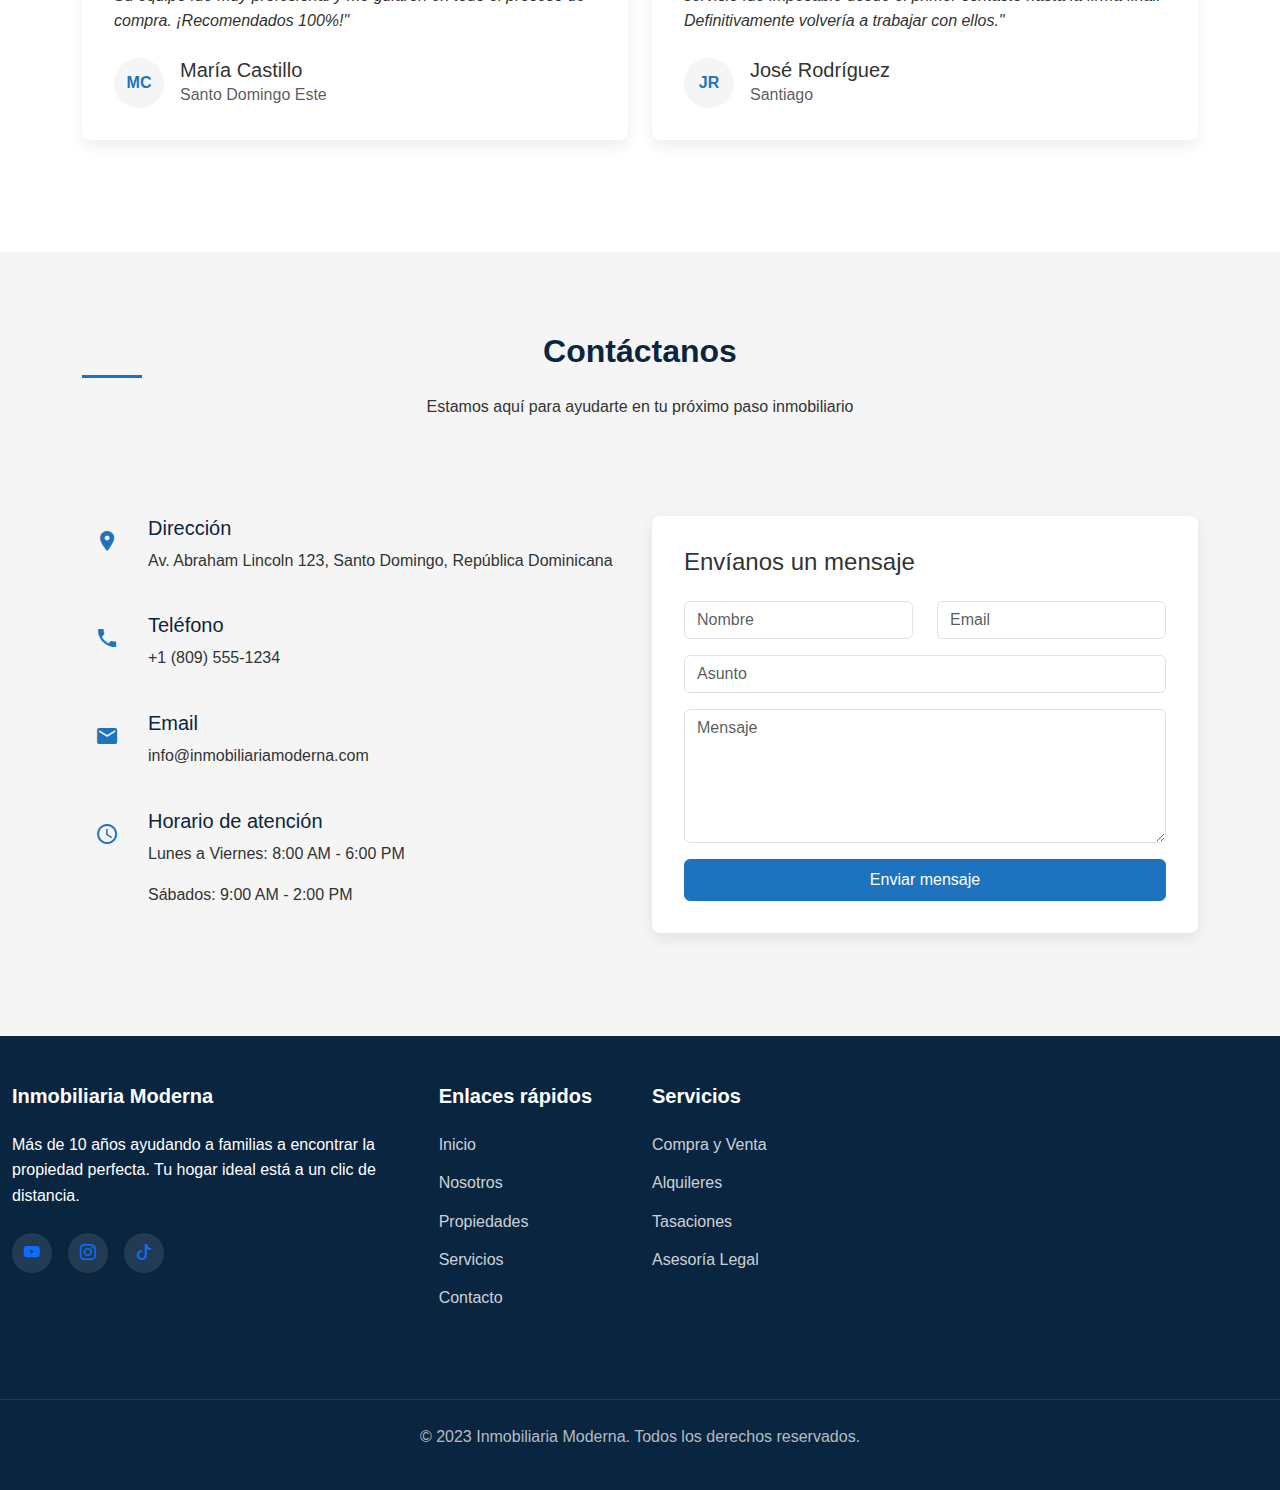
<file: servicios.html>
<!DOCTYPE html>
<html lang="es">
<head>
    <meta charset="UTF-8">
    <meta name="viewport" content="width=device-width, initial-scale=1.0">
    <title>Inmobiliaria Moderna | Encuentra tu hogar ideal</title>
    <!-- Bootstrap 5 CSS -->
    <link href="https://cdn.jsdelivr.net/npm/bootstrap@5.3.0-alpha1/dist/css/bootstrap.min.css" rel="stylesheet">
    <!-- Material Icons -->
    <link href="https://fonts.googleapis.com/icon?family=Material+Icons" rel="stylesheet">
    <link href="https://cdn.jsdelivr.net/npm/bootstrap-icons@1.11.3/font/bootstrap-icons.css" rel="stylesheet">
<link rel="stylesheet" href="style.css">
</head>
<body>
    <!-- Botón Scroll to Top -->
<a href="#" class="scroll-to-top" id="scrollToTopBtn" title="Volver arriba">
<i class="bi bi-arrow-up-short"></i>
</a>

    <!-- Navbar -->
    <nav class="navbar navbar-expand-lg navbar-dark">
        <div class="container">
            <a class="navbar-brand d-flex align-items-center" href="#">
                <span class="material-icons me-2">home</span>
            FP  Inmobiliaria 
            </a>
            <button class="navbar-toggler" type="button" data-bs-toggle="collapse" data-bs-target="#navbarNav">
                <span class="navbar-toggler-icon"></span>
            </button>
            <div class="collapse navbar-collapse" id="navbarNav">
                <ul class="navbar-nav ms-auto">
                    <li class="nav-item">
                        <a class="nav-link" href="index.html">Inicio</a>
                    </li>
                    <li class="nav-item">
                        <a class="nav-link" href="Nosotros.html">Nosotros</a>
                    </li>
                    <li class="nav-item">
                        <a class="nav-link" href="propiedades.html">Propiedades</a>
                    </li>
                    <li class="nav-item">
                        <a class="nav-link" href="servicios.html">Servicios</a>
                    </li>
                    <li class="nav-item">
                        <a class="nav-link" href="contacto.html">Contacto</a>
                    </li>
                </ul>
<a href="tel:8574925572" class="btn btn-primary-custom ms-3">
    <span class="material-icons me-1">call</span>
    Llámanos
</a>

            </div>
        </div>
    </nav>

    <!-- Servicios -->
<section class="section-padding bg-light-custom" id="servicios">
    <div class="container">
        <div class="row">
            <div class="col-12 text-center mb-5">
                <h2 class="section-title mx-auto">Nuestros Servicios</h2>
                <p class="section-subtitle mx-auto">
                    Ofrecemos soluciones completas para todas tus necesidades inmobiliarias
                </p>

                <div class="counter-box">
<div class="counter" id="familias" data-value="300">0</div>
<div class="label">Familias</div>
</div>


<div class="counter-box">
<div class="counter" id="anios" data-value="6">0</div>
<div class="label">Años</div>
</div>

            </div>
        </div>
        

        <div class="row">
            <!-- Gestión Inmobiliaria -->
            <div class="col-md-6 col-lg-3">
                <div class="service-card">
                    <div class="service-icon">
                        <span class="material-icons">real_estate_agent</span>
                    </div>
                    <h4 class="service-title">Gestión Inmobiliaria</h4>
                    <p>
                        • Compra<br>
                        • Venta<br>
                        • Alquiler<br>
                        • Administración<br>
                        • Mantenimiento de propiedades
                    </p>
                </div>
            </div>

            <!-- Gestión Legal -->
            <div class="col-md-6 col-lg-3">
                <div class="service-card">
                    <div class="service-icon">
                        <span class="material-icons">gavel</span>
                    </div>
                    <h4 class="service-title">Gestión Legal</h4>
                    <p>
                        Contratos, poderes, traspasos, determinación de herederos, deslindes, saneamientos y otros procesos legales relacionados a bienes raíces.
                    </p>
                </div>
            </div>

            <!-- Gestión Hipotecaria -->
            <div class="col-md-6 col-lg-3">
                <div class="service-card">
                    <div class="service-icon">
                        <span class="material-icons">account_balance</span>
                    </div>
                    <h4 class="service-title">Gestión Hipotecaria</h4>
                    <p>
                        Asesoría para obtener tu préstamo hipotecario con las mejores tasas del mercado, gracias a alianzas con bancos, asociaciones y cooperativas.
                    </p>
                </div>
            </div>

            <!-- Asesoría en Desarrollo Inmobiliario -->
            <div class="col-md-6 col-lg-3">
                <div class="service-card">
                    <div class="service-icon">
                        <span class="material-icons">architecture</span>
                    </div>
                    <h4 class="service-title">Asesoría en Desarrollo Inmobiliario</h4>
                    <p>
                        Orientación personalizada para proyectos, análisis de inversión, selección de ubicaciones estratégicas y evaluación de oportunidades inmobiliarias.
                    </p>
                </div>
            </div>

        </div>
    </div>
</section>

<section class="owner-section">
  <div class="owner-card">
    <img src="img/felix-2.webp" alt="Foto del propietario" class="owner-photo">

    <div class="owner-info">
      <h2 class="owner-name">Felix Paulino</h2>
      <p class="owner-role">Fundador de FP Inmobiliaria</p>
      <p class="owner-desc">
        Con más de 25 años de experiencia en el sector inmobiliario,
        brindando confianza, seguridad y excelencia en cada proyecto.
      </p>
    </div>
  </div>
</section>
    <!-- Testimonios -->
    <section class="section-padding" id="nosotros">
        <div class="container">
            <div class="row">
                <div class="col-12 text-center mb-5">
                    <h2 class="section-title mx-auto">Lo que dicen nuestros clientes</h2>
                    <p class="section-subtitle mx-auto">Experiencias reales de personas que confiaron en nosotros para encontrar su hogar ideal</p>
                </div>
            </div>
            
            <div class="row">
                <div class="col-lg-6">
                    <div class="testimonial-card">
                        <div class="testimonial-text">
                            "Gracias a Inmobiliaria Moderna encontré la casa de mis sueños. Su equipo fue muy profesional y me guiaron en todo el proceso de compra. ¡Recomendados 100%!"
                        </div>
                        <div class="testimonial-author">
                            <div class="author-avatar">MC</div>
                            <div>
                                <h5 class="mb-0">María Castillo</h5>
                                <p class="mb-0 text-muted">Santo Domingo Este</p>
                            </div>
                        </div>
                    </div>
                </div>
                
                <div class="col-lg-6">
                    <div class="testimonial-card">
                        <div class="testimonial-text">
                            "Vendí mi apartamento en tiempo récord y a un excelente precio. El servicio fue impecable desde el primer contacto hasta la firma final. Definitivamente volvería a trabajar con ellos."
                        </div>
                        <div class="testimonial-author">
                            <div class="author-avatar">JR</div>
                            <div>
                                <h5 class="mb-0">José Rodríguez</h5>
                                <p class="mb-0 text-muted">Santiago</p>
                            </div>
                        </div>
                    </div>
                </div>
            </div>
        </div>
    </section>

    <!-- Contacto -->
    <section class="section-padding bg-light-custom" id="contacto">
        <div class="container">
            <div class="row">
                <div class="col-12 text-center mb-5">
                    <h2 class="section-title mx-auto">Contáctanos</h2>
                    <p class="section-subtitle mx-auto">Estamos aquí para ayudarte en tu próximo paso inmobiliario</p>
                </div>
            </div>
            
            <div class="row">
                <div class="col-lg-6">
                    <div class="contact-info">
                        <div class="contact-item">
                            <div class="contact-icon">
                                <span class="material-icons">location_on</span>
                            </div>
                            <div class="contact-details">
                                <h5>Dirección</h5>
                                <p>Av. Abraham Lincoln 123, Santo Domingo, República Dominicana</p>
                            </div>
                        </div>
                        
                        <div class="contact-item">
                            <div class="contact-icon">
                                <span class="material-icons">phone</span>
                            </div>
                            <div class="contact-details">
                                <h5>Teléfono</h5>
                                <p>+1 (809) 555-1234</p>
                            </div>
                        </div>
                        
                        <div class="contact-item">
                            <div class="contact-icon">
                                <span class="material-icons">email</span>
                            </div>
                            <div class="contact-details">
                                <h5>Email</h5>
                                <p>info@inmobiliariamoderna.com</p>
                            </div>
                        </div>
                        
                        <div class="contact-item">
                            <div class="contact-icon">
                                <span class="material-icons">schedule</span>
                            </div>
                            <div class="contact-details">
                                <h5>Horario de atención</h5>
                                <p>Lunes a Viernes: 8:00 AM - 6:00 PM</p>
                                <p>Sábados: 9:00 AM - 2:00 PM</p>
                            </div>
                        </div>
                    </div>
                </div>
                
                <div class="col-lg-6">
                    <div class="contact-form">
                        <h4 class="mb-4">Envíanos un mensaje</h4>
                        <form>
                            <div class="row mb-3">
                                <div class="col-md-6">
                                    <input type="text" class="form-control" placeholder="Nombre">
                                </div>
                                <div class="col-md-6">
                                    <input type="email" class="form-control" placeholder="Email">
                                </div>
                            </div>
                            <div class="mb-3">
                                <input type="text" class="form-control" placeholder="Asunto">
                            </div>
                            <div class="mb-3">
                                <textarea class="form-control" rows="5" placeholder="Mensaje"></textarea>
                            </div>
                            <button type="submit" class="btn btn-primary-custom w-100">Enviar mensaje</button>
                        </form>
                    </div>
                </div>
            </div>
        </div>
    </section>

    <!-- Footer -->
    <footer class="footer">
        <div class="container-fluid">
            <div class="row">
                <div class="col-lg-4 mb-4">
                    <h5>Inmobiliaria Moderna</h5>
                    <p>Más de 10 años ayudando a familias a encontrar la propiedad perfecta. Tu hogar ideal está a un clic de distancia.</p>
<div class="social-links">
    <a href="#" class="social-link">
        <i class="bi bi-youtube"></i> 
    </a>
    <a href="#" class="social-link">
        <i class="bi bi-instagram"></i>
    </a>
    <a href="#" class="social-link">
        <i class="bi bi-tiktok"></i>
    </a>
</div>
                </div>
                
                <div class="col-lg-2 col-md-6 mb-4">
                    <h5>Enlaces rápidos</h5>
                    <ul class="footer-links">
                        <li><a href="#inicio">Inicio</a></li>
                        <li><a href="#nosotros">Nosotros</a></li>
                        <li><a href="#propiedades">Propiedades</a></li>
                        <li><a href="#servicios">Servicios</a></li>
                        <li><a href="#contacto">Contacto</a></li>
                    </ul>
                </div>
                
                <div class="col-lg-3 col-md-6 mb-4">
                    <h5>Servicios</h5>
                    <ul class="footer-links">
                        <li><a href="#">Compra y Venta</a></li>
                        <li><a href="#">Alquileres</a></li>
                        <li><a href="#">Tasaciones</a></li>
                        <li><a href="#">Asesoría Legal</a></li>
                    </ul>
                </div>
                

            
            <div class="copyright">
                <p>&copy; 2023 Inmobiliaria Moderna. Todos los derechos reservados.</p>
            </div>
        </div>
    </footer>
<!-- WhatsApp Button -->
<a href="https://wa.me/18574925572?text=Hola,%20estoy%20interesado%20en%20obtener%20más%20información%20sobre%20una%20propiedad." 
   class="whatsapp-button" 
   target="_blank">
    <span class="material-icons">chat</span>
</a>

    <!-- Bootstrap JS -->
    <script src="https://cdn.jsdelivr.net/npm/bootstrap@5.3.0-alpha1/dist/js/bootstrap.bundle.min.js"></script>
    <script src="app.js"></script>
</body>
</html>
</file>
<file: style.css>
:root {
            --primary: #0a2540;
            --primary-light: #1e73be;
            --secondary: #1e73be;
            --accent: #8b0000;
            --light: #f5f5f5;
            --dark: #333333;
            --white: #ffffff;
        }
        
        body {
            font-family: 'Roboto', sans-serif;
            color: var(--dark);
            line-height: 1.6;
        }
        img{
            width: 100%;
        }
        
        /* Header */
        .navbar {
            background-color: var(--primary);
            padding: 1rem 0;
        }
        
        .navbar-brand {
            font-weight: 700;
            font-size: 1.5rem;
            color: var(--white);
        }
        
        .navbar-nav .nav-link {
            color: rgba(255, 255, 255, 0.9);
            font-weight: 500;
            padding: 0.5rem 1rem;
            transition: color 0.3s;
        }
        
        .navbar-nav .nav-link:hover {
            color: var(--white);
        }
        
        .btn-primary-custom {
            background-color: var(--secondary);
            border-color: var(--secondary);
            color: var(--white);
            font-weight: 500;
            padding: 0.5rem 1.5rem;
        }
        
        .btn-primary-custom:hover {
            background-color: #155a9c;
            border-color: #155a9c;
        }
        
        /* Hero Section */
        .hero-section {
            background: linear-gradient(rgba(10, 37, 64, 0.85), rgba(10, 37, 64, 0.9)), url('img/paisage-03.webp');
            background-size: cover;
            background-position: center;
            color: var(--white);
            padding: 120px 0 80px;
            text-align: center;
        }
        
        .hero-title {
            font-size: 2.8rem;
            font-weight: 700;
            margin-bottom: 1.5rem;
        }
        
        .hero-subtitle {
            font-size: 1.2rem;
            margin-bottom: 2rem;
            opacity: 0.9;
        }
        
        .hero-cta {
            margin-top: 2rem;
        }
        
        /* Secciones generales */
        .section-title {
            color: var(--primary);
            font-weight: 700;
            margin-bottom: 1rem;
            position: relative;
            padding-bottom: 0.5rem;
        }
        
        .section-title::after {
            content: '';
            position: absolute;
            bottom: 0;
            left: 0;
            width: 60px;
            height: 3px;
            background-color: var(--secondary);
        }
        
        .section-subtitle {
            color: var(--dark);
            margin-bottom: 3rem;
            max-width: 600px;
        }
        
        .section-padding {
            padding: 80px 0;
        }
        
        .bg-light-custom {
            background-color: var(--light);
        }
        
        /* Propiedades */
        .property-card {
            border: none;
            border-radius: 8px;
            overflow: hidden;
            box-shadow: 0 5px 15px rgba(0, 0, 0, 0.08);
            transition: transform 0.3s, box-shadow 0.3s;
            margin-bottom: 2rem;
        }
        
        .property-card:hover {
            transform: translateY(-5px);
            box-shadow: 0 10px 25px rgba(0, 0, 0, 0.15);
        }
        
        .property-image {
            height: 220px;
            background-size: cover;
            background-position: center;
        }
        
        .property-content {
            padding: 1.5rem;
        }
        
        .property-price {
            font-size: 1.5rem;
            font-weight: 700;
            color: var(--primary);
            margin-bottom: 0.5rem;
        }
        
        .property-address {
            color: #666;
            margin-bottom: 1rem;
        }
        
        .property-features {
            display: flex;
            justify-content: space-between;
            margin-bottom: 1.5rem;
            color: #666;
        }
        
        .property-feature {
            display: flex;
            align-items: center;
        }
        
        .property-feature .material-icons {
            margin-right: 5px;
            color: var(--secondary);
        }
        
        /* Servicios */
        .service-card {
            text-align: center;
            padding: 2rem 1.5rem;
            border-radius: 8px;
            background-color: var(--white);
            box-shadow: 0 5px 15px rgba(0, 0, 0, 0.08);
            transition: transform 0.3s;
            height: 100%;
            margin-bottom: 2rem;
        }
        
        .service-card:hover {
            transform: translateY(-5px);
        }
        
        .service-icon {
            background-color: var(--light);
            color: var(--secondary);
            width: 80px;
            height: 80px;
            border-radius: 50%;
            display: flex;
            align-items: center;
            justify-content: center;
            margin: 0 auto 1.5rem;
            font-size: 2rem;
        }
        
        .service-title {
            font-weight: 600;
            color: var(--primary);
            margin-bottom: 1rem;
        }
        
        /* Testimonios */
        .testimonial-card {
            background-color: var(--white);
            border-radius: 8px;
            padding: 2rem;
            box-shadow: 0 5px 15px rgba(0, 0, 0, 0.08);
            margin-bottom: 2rem;
        }
        
        .testimonial-text {
            font-style: italic;
            position: relative;
            margin-bottom: 1.5rem;
        }
        
        .testimonial-text::before {
            content: '';
            font-size: 4rem;
            color: var(--secondary);
            position: absolute;
            top: -20px;
            left: -10px;
            opacity: 0.3;
        }
        
        .testimonial-author {
            display: flex;
            align-items: center;
        }
        
        .author-avatar {
            width: 50px;
            height: 50px;
            border-radius: 50%;
            background-color: var(--light);
            display: flex;
            align-items: center;
            justify-content: center;
            color: var(--secondary);
            font-weight: bold;
            margin-right: 1rem;
        }
        
        /* Contacto */
        .contact-info {
            margin-bottom: 2rem;
        }
        
        .contact-item {
            display: flex;
            align-items: flex-start;
            margin-bottom: 1.5rem;
        }
        
        .contact-icon {
            background-color: var(--light);
            color: var(--secondary);
            width: 50px;
            height: 50px;
            border-radius: 50%;
            display: flex;
            align-items: center;
            justify-content: center;
            margin-right: 1rem;
            flex-shrink: 0;
        }
        
        .contact-details h5 {
            color: var(--primary);
            margin-bottom: 0.5rem;
        }
        
        .contact-form {
            background-color: var(--white);
            border-radius: 8px;
            padding: 2rem;
            box-shadow: 0 5px 15px rgba(0, 0, 0, 0.08);
        }
        
        /* Footer */
        .footer {
            background-color: var(--primary);
            color: var(--white);
            padding: 3rem 0 1.5rem;
        }
        
        .footer h5 {
            color: var(--white);
            margin-bottom: 1.5rem;
            font-weight: 600;
        }
        
        .footer-links {
            list-style: none;
            padding: 0;
        }
        
        .footer-links li {
            margin-bottom: 0.8rem;
        }
        
        .footer-links a {
            color: rgba(255, 255, 255, 0.8);
            text-decoration: none;
            transition: color 0.3s;
        }
        
        .footer-links a:hover {
            color: var(--white);
        }
        
        .social-links {
            display: flex;
            gap: 1rem;
            margin-top: 1.5rem;
        }
        
        .social-link {
            background-color: rgba(255, 255, 255, 0.1);
            width: 40px;
            height: 40px;
            border-radius: 50%;
            display: flex;
            align-items: center;
            justify-content: center;
            transition: background-color 0.3s;
        }
        
        .social-link:hover {
            background-color: var(--secondary);
        }
        
        .copyright {
            text-align: center;
            margin-top: 3rem;
            padding-top: 1.5rem;
            border-top: 1px solid rgba(255, 255, 255, 0.1);
            color: rgba(255, 255, 255, 0.7);
        }
        
        /* WhatsApp Button */
        .whatsapp-button {
            position: fixed;
            bottom: 20px;
            right: 20px;
            background-color: #25d366;
            color: white;
            width: 60px;
            height: 60px;
            border-radius: 50%;
            display: flex;
            align-items: center;
            justify-content: center;
            box-shadow: 0 4px 10px rgba(0, 0, 0, 0.3);
            z-index: 100;
            transition: transform 0.3s;
        }
        
        .whatsapp-button:hover {
            transform: scale(1.1);
        }
        
        /* Responsive */
        @media (max-width: 992px) {
            .hero-title {
                font-size: 2.4rem;
            }
            
            .section-padding {
                padding: 60px 0;
            }
        }
        
        @media (max-width: 768px) {
            .hero-title {
                font-size: 2rem;
            }
            
            .hero-section {
                padding: 100px 0 60px;
            }
            
            .section-padding {
                padding: 50px 0;
            }
        }
        
        @media (max-width: 576px) {
            .hero-title {
                font-size: 1.8rem;
            }
            
            .hero-subtitle {
                font-size: 1rem;
            }
            
            .section-padding {
                padding: 40px 0;
            }
            
            .testimonial-text::before {
                font-size: 3rem;
            }
        }
        /* Scroll to Top Button */
.scroll-to-top {
  position: fixed;
  bottom: 25px;
  left: 20px;
  width: 45px;
  height: 45px;
  background-color: #1e73be; /* Azul oscuro */
  color: white;
  border-radius: 50%;
  display: flex;
  align-items: center;
  justify-content: center;
  box-shadow: 0 4px 10px rgba(0,0,0,0.3);
  text-decoration: none;
  transition: all 0.3s ease-in-out;
  opacity: 0;
  visibility: hidden;
  z-index: 1000;
}

.scroll-to-top:hover {
  background-color: #2e8ae6; /* Azul más claro */
  color: #fff;
}

.scroll-to-top i {
  font-size: 1.5rem;
  transition: color 0.3s ease;
}

/* Mostrar cuando se hace scroll */
.scroll-to-top.show {
  opacity: 1;
  visibility: visible;
}
.div-inicio span{
    font-size: 20px;
}
</file>
